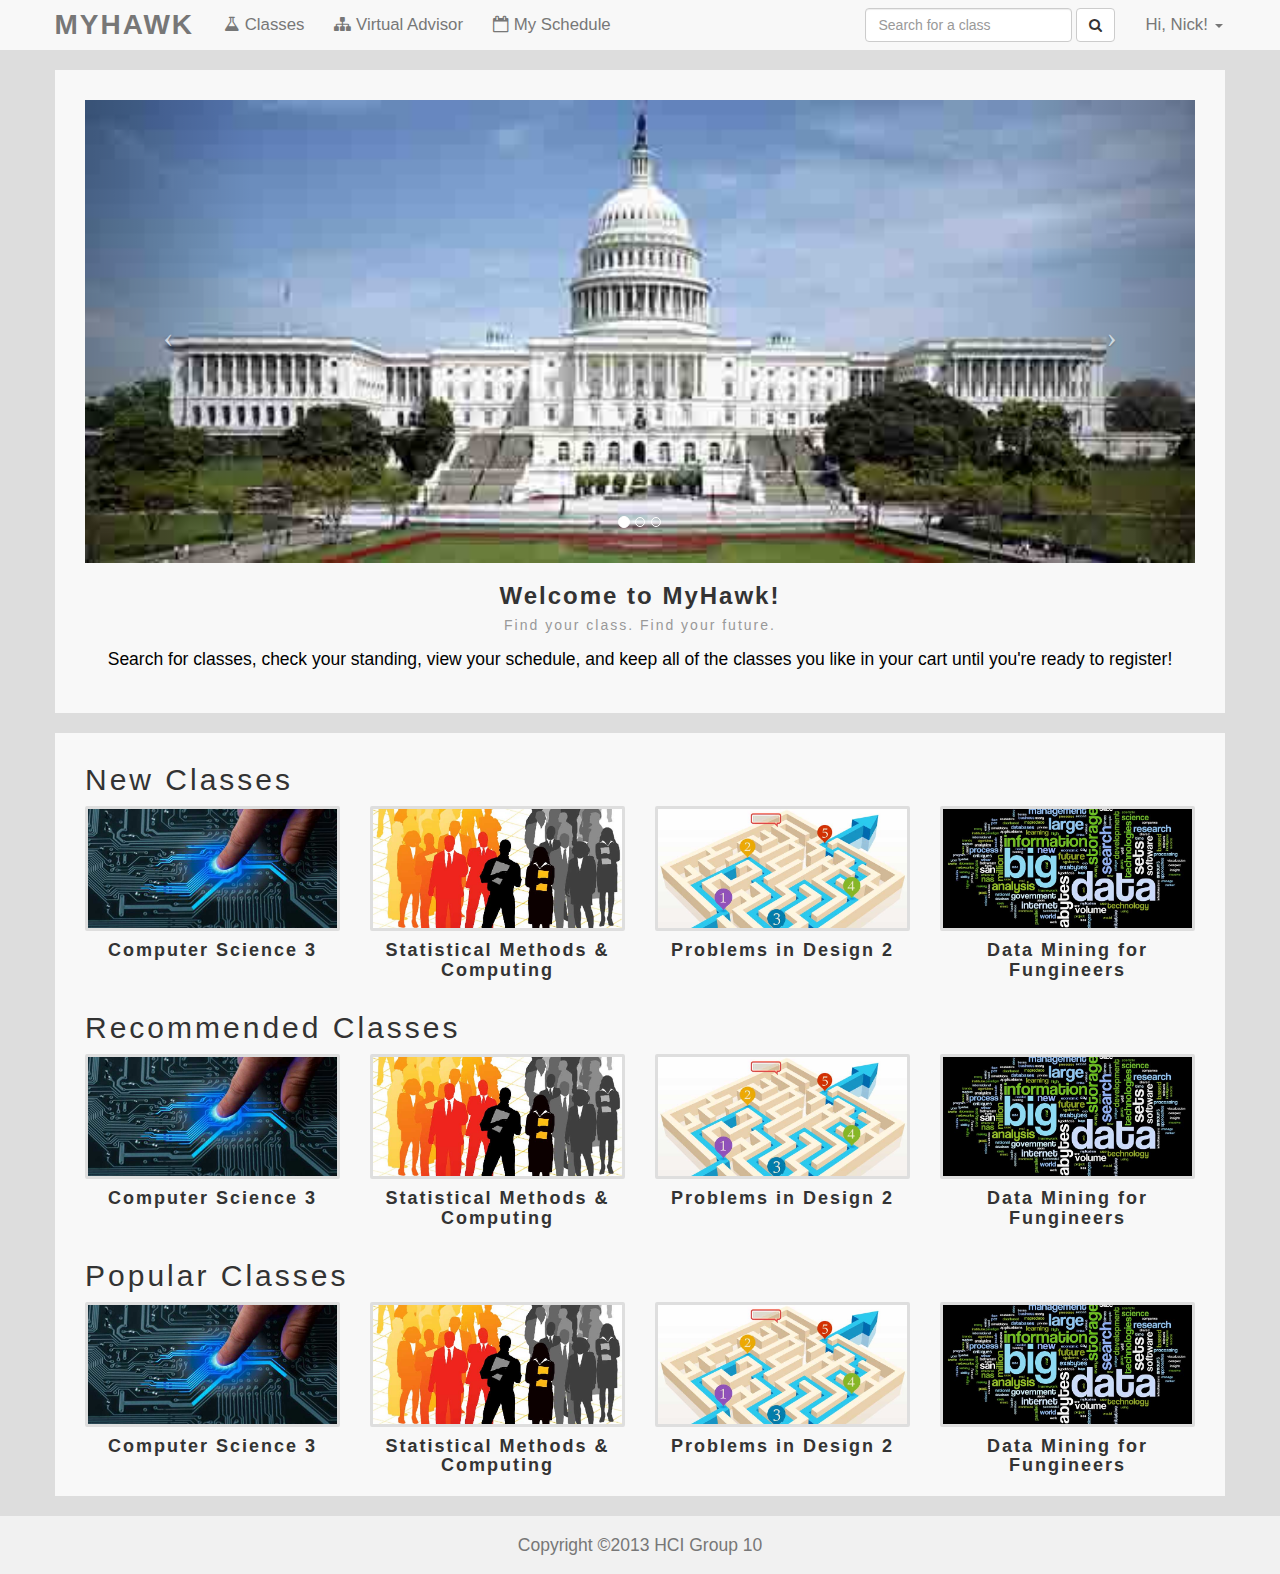
<file: index.html>
<!DOCTYPE html>
<html lang="en">
  <head>
    <meta charset="utf-8">
    <meta name="viewport" content="width=device-width, initial-scale=1.0">
    <meta name="description" content="">
    <meta name="author" content="">
    <title>MyHawk: The University of Iowa</title>
    <!-- Bootstrap core CSS link -->
    <link href="css/bootstrap.css" rel="stylesheet">
    <!-- FontAwesome CSS link (min) -->
    <link rel="stylesheet" href="font-awesome/css/font-awesome.min.css">
    <!-- custom CSS links -->
    <link href="css/my-hawk.css" rel="stylesheet">
    <link href="css/stylish-portfolio.css" rel="stylesheet">
  </head>

  <body>
    <nav class="navbar navbar-default" role="navigation">
      <!-- Brand and toggle get grouped for better mobile display -->
      <div class="nav-container">
        <div class="navbar-header">
          <!-- hotdog menu button -->
          <button type="button" class="navbar-toggle" data-toggle="collapse" data-target="#myhawk-navbar-collapse">
            <span class="sr-only">Toggle navigation</span>
            <span class="icon-bar"></span>
            <span class="icon-bar"></span>
            <span class="icon-bar"></span>
          </button>
          <a class="navbar-brand" href="index.html">MyHawk</a>
        </div>

        <!-- Nav links, forms, and other content for toggling -->
        <div class="collapse navbar-collapse" id="myhawk-navbar-collapse">
          <ul class="nav navbar-nav">
            <li><a href="classes.html"><i class="fa fa-flask"> </i> Classes</a></li>
            <li><a href="v_advisor.html"><i class="fa fa-sitemap"> </i> Virtual Advisor</a></li>
            <li><a href="contact.html"><i class="fa fa-calendar-o"> </i> My Schedule</a></li>
            <!-- <li><a href="contact.html"><i class="fa fa-lock"> </i> Admin</a></li> -->
            <!-- <li><a href="contact.html"><i class="fa fa-shopping-cart"> </i> Register</a></li> -->
          </ul>
          <!-- settings/cart dropdown -->
          <ul class="nav navbar-nav navbar-right">
            <li class="dropdown">
              <a href="#" class="dropdown-toggle" data-toggle="dropdown">Hi, Nick! <b class="caret"></b></a>
              <ul class="dropdown-menu">
                <li><a href="#"><i class="fa fa-shopping-cart"></i> View Cart</a></li>
                <li><a href="#">&nbsp;<i class="fa fa-lock"> </i>  Admin</a></li>
                <li class="divider"></li>
                <li><a href="#"><i class="fa fa-sign-out"></i> Logout</a></li>
              </ul>
            </li>
          </ul>
          <!-- search bar -->
          <form class="navbar-form navbar-right" role="search">
            <div class="form-group">
              <input type="text" class="form-control" placeholder="Search for a class">
            </div>
            <button type="submit" class="btn btn-default"><i class="fa fa-search"></i></button>
          </form>
        </div><!-- /.navbar-collapse -->
      </div> <!-- /.nav-container -->
    </nav>


    <div class="container">
      <div class="row">
        <div class="box-marquee">
          <div class="col-lg-12 text-center">
            <!-- Carousel -->
            <div id="carousel-example-generic" class="carousel slide">
              <!-- Indicators -->
              <ol class="carousel-indicators hidden-xs">
                <li data-target="#carousel-example-generic" data-slide-to="0" class="active"></li>
                <li data-target="#carousel-example-generic" data-slide-to="1"></li>
                <li data-target="#carousel-example-generic" data-slide-to="2"></li>
              </ol>

              <!-- Wrapper for slides -->
              <div class="carousel-inner">
                <div class="item active">
                  <img class="img-responsive img-full" src="img/slide-1.jpg" >
                </div>
                <div class="item">
                  <img class="img-responsive img-full" src="img/slide-2.jpg" >
                </div>
                <div class="item">
                  <img class="img-responsive img-full" src="img/slide-3.jpg" >
                </div>
              </div>

              <!-- Controls -->
              <a class="left carousel-control" href="#carousel-example-generic" data-slide="prev">
                <span class="icon-prev"></span>
              </a>
              <a class="right carousel-control" href="#carousel-example-generic" data-slide="next">
                <span class="icon-next"></span>
              </a>
            </div><!-- /Carousel -->
            <h3>Welcome to MyHawk!<br><small>Find your class. Find your future.</small></h3>
            <p>Search for classes, check your standing, view your schedule, and keep all of the classes you like in your cart until you're ready to register!</p>

          </div>
        </div>
        <div class="box-other">
            <!-- New Classes section -->
          <div class="row">
              <h2>New Classes</h2>
          </div>
          <div class="row">
            <div class="col-md-3 text-center">
              <div class="portfolio-item">
                <a href="#top"><img class="img-portfolio img-responsive" src="img/computer-science.jpg"></a>
                <h4>Computer Science 3</h4>
              </div>
            </div>
            <div class="col-md-3 text-center">
              <div class="portfolio-item">
                <a href="#top"><img class="img-portfolio img-responsive" src="img/statistics.jpg"></a>
                <h4>Statistical Methods &amp; Computing</h4>
              </div>
            </div>
            <div class="col-md-3 text-center">
              <div class="portfolio-item">
                <a href="#top"><img class="img-portfolio img-responsive" src="img/design-problem.jpg"></a>
                <h4>Problems in Design 2</h4>
              </div>
            </div>
            <div class="col-md-3 text-center">
              <div class="portfolio-item">
                <a href="#top"><img class="img-portfolio img-responsive" src="img/data-mining.jpg"></a>
                <h4>Data Mining for Fungineers</h4>
              </div>
            </div>
          </div>
          <!-- Recommended Classes section -->
          <div class="row">
              <h2>Recommended Classes</h2>
          </div>
          <div class="row">
            <div class="col-md-3 text-center">
              <div class="portfolio-item">
                <a href="#top"><img class="img-portfolio img-responsive" src="img/computer-science.jpg"></a>
                <h4>Computer Science 3</h4>
              </div>
            </div>
            <div class="col-md-3 text-center">
              <div class="portfolio-item">
                <a href="#top"><img class="img-portfolio img-responsive" src="img/statistics.jpg"></a>
                <h4>Statistical Methods &amp; Computing</h4>
              </div>
            </div>
            <div class="col-md-3 text-center">
              <div class="portfolio-item">
                <a href="#top"><img class="img-portfolio img-responsive" src="img/design-problem.jpg"></a>
                <h4>Problems in Design 2</h4>
              </div>
            </div>
            <div class="col-md-3 text-center">
              <div class="portfolio-item">
                <a href="#top"><img class="img-portfolio img-responsive" src="img/data-mining.jpg"></a>
                <h4>Data Mining for Fungineers</h4>
              </div>
            </div>
          </div>
          <!-- Popular Classes section -->
          <div class="row">
              <h2>Popular Classes</h2>
          </div>
          <div class="row">
            <div class="col-md-3 text-center">
              <div class="portfolio-item">
                <a href="#top"><img class="img-portfolio img-responsive" src="img/computer-science.jpg"></a>
                <h4>Computer Science 3</h4>
              </div>
            </div>
            <div class="col-md-3 text-center">
              <div class="portfolio-item">
                <a href="#top"><img class="img-portfolio img-responsive" src="img/statistics.jpg"></a>
                <h4>Statistical Methods &amp; Computing</h4>
              </div>
            </div>
            <div class="col-md-3 text-center">
              <div class="portfolio-item">
                <a href="#top"><img class="img-portfolio img-responsive" src="img/design-problem.jpg"></a>
                <h4>Problems in Design 2</h4>
              </div>
            </div>
            <div class="col-md-3 text-center">
              <div class="portfolio-item">
                <a href="#top"><img class="img-portfolio img-responsive" src="img/data-mining.jpg"></a>
                <h4>Data Mining for Fungineers</h4>
              </div>
            </div>
          </div>
        </div>

      </div>

    </div><!-- /.container -->

    <footer>
      <div class="container">
        <div class="row">
          <div class="col-lg-12 text-center">
            <p>Copyright &copy;2013 HCI Group 10</p>
          </div>
        </div>
      </div>
    </footer>

    <!-- Bootstrap core JavaScript -->
    <!-- Placed at the end of the document so the pages load faster -->
    <!-- Make sure to add jQuery - download the most recent version at http://jquery.com/ -->
    <script src="js/jquery.js"></script>
    <script src="js/bootstrap.js"></script>
    <script>
	  // Activates the Carousel
	  $('.carousel').carousel({
		interval: 5000
	  })
	</script>
  </body>
</html>
</file>
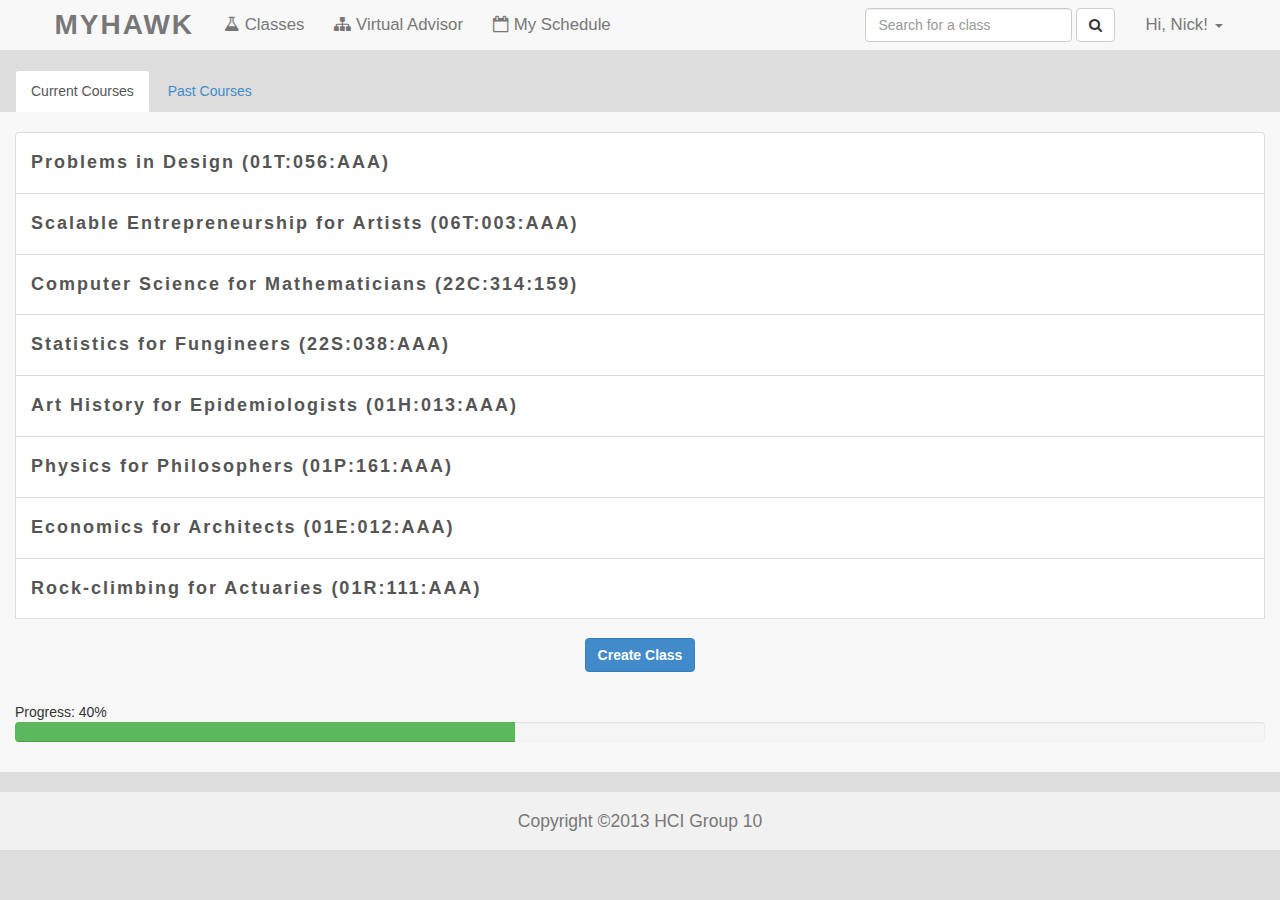
<file: admin_tab1.html>
<!DOCTYPE html>
<html lang="en">
  <head>
    <meta charset="utf-8">
    <meta name="viewport" content="width=device-width, initial-scale=1.0">
    <meta name="description" content="">
    <meta name="author" content="">
    <title>MyHawk: The University of Iowa</title>
    <!-- Bootstrap core CSS link -->
    <link href="css/bootstrap.css" rel="stylesheet">
    <!-- FontAwesome CSS link (min) -->
    <link rel="stylesheet" href="font-awesome/css/font-awesome.min.css">
    <!-- custom CSS links -->
    <link href="css/my-hawk.css" rel="stylesheet">
    <link href="css/stylish-portfolio.css" rel="stylesheet">
  </head>

  <body>
    <nav class="navbar navbar-default" role="navigation">
      <!-- Brand and toggle get grouped for better mobile display -->
      <div class="nav-container">
        <div class="navbar-header">
          <!-- hotdog menu button -->
          <button type="button" class="navbar-toggle" data-toggle="collapse" data-target="#myhawk-navbar-collapse">
            <span class="sr-only">Toggle navigation</span>
            <span class="icon-bar"></span>
            <span class="icon-bar"></span>
            <span class="icon-bar"></span>
          </button>
          <a class="navbar-brand" href="index.html">MyHawk</a>
        </div>

        <!-- Nav links, forms, and other content for toggling -->
        <div class="collapse navbar-collapse" id="myhawk-navbar-collapse">
          <ul class="nav navbar-nav">
            <li><a href="classes.html"><i class="fa fa-flask"> </i> Classes</a></li>
            <li><a href="v_advisor.html"><i class="fa fa-sitemap"> </i> Virtual Advisor</a></li>
            <li><a href="contact.html"><i class="fa fa-calendar-o"> </i> My Schedule</a></li>
            <!-- <li><a href="contact.html"><i class="fa fa-lock"> </i> Admin</a></li> -->
            <!-- <li><a href="contact.html"><i class="fa fa-shopping-cart"> </i> Register</a></li> -->
          </ul>
          <!-- settings/cart dropdown -->
          <ul class="nav navbar-nav navbar-right">
            <li class="dropdown">
              <a href="#" class="dropdown-toggle" data-toggle="dropdown">Hi, Nick! <b class="caret"></b></a>
              <ul class="dropdown-menu">
                <li><a href="#"><i class="fa fa-shopping-cart"></i> View Cart</a></li>
                <li><a href="admin_tab1.html">&nbsp;<i class="fa fa-lock"> </i>  Admin</a></li>
                <li class="divider"></li>
                <li><a href="#"><i class="fa fa-sign-out"></i> Logout</a></li>
              </ul>
            </li>
          </ul>
          <!-- search bar -->
          <form class="navbar-form navbar-right" role="search">
            <div class="form-group">
              <input type="text" class="form-control" placeholder="Search for a class">
            </div>
            <button type="submit" class="btn btn-default"><i class="fa fa-search"></i></button>
          </form>
        </div><!-- /.navbar-collapse -->
      </div> <!-- /.nav-container -->
    </nav>

    <!-- Course Type Toggle Menu -->
    <div class="collapse navbar-collapse" id="myhawk-navbar-collapse">
          <ul class="nav nav-tabs">
            <li class="active"><a href="admin_tab1.html"> Current Courses</a></li>
            <li><a href="admin_tab2.html"> Past Courses</a></li>
          </ul>
    </div>
    
    <!-- Courses Display --!>
      <div class="row">
        <div class="box-other">
          <div class="list-group overspace">
            <!-- Class 1 -->
            <a href="javascript:void(0)" class="list-group-item showdetails" data-toggle="collapse" data-target="#details1"><h4>Problems in Design (01T:056:AAA)<span style="float:right;color:#aaa;"></span></h4></a>
            <div class="row reveal collapse" id="details1">
              <div class="col-md-8">
               <img border="0" src="decision_tree.png" alt="Pulpit rock">
              </div>
              <div class="col-md-4 centroid">
                <div class="row">
                  <h3 style="margin-top:2px"><strong>MWF @ 9:30-10:20am</strong></h3>
                  <h4>B. Obama</h4>
                </div>
                <!-- buttons -->
                <div class="row">
                  <a class="btn btn-primary underspace" href="#" id="profile-button" name="profile-button"><strong>Edit</strong></a>
                </div>
              </div>
            </div>
            <!-- Class 2 -->
            <a href="javascript:void(0)" class="list-group-item showdetails" data-toggle="collapse" data-target="#details2"><h4>Scalable Entrepreneurship for Artists (06T:003:AAA)<span style="float:right;color:#aaa;"></span></h4></a>
            <div class="row reveal collapse" id="details2">
              <div class="col-md-8">
               <img border="0" src="decision_tree.png" alt="Pulpit rock">
              </div>
              <div class="col-md-4 centroid">
                <div class="row">
                  <h3 style="margin-top:2px"><strong>W @ 6:00-8:00pm</strong></h3>
                  <h4>G. Bush</h4>
                </div>
                <!-- buttons -->
                <div class="row">
                  <a class="btn btn-primary underspace" href="#" id="profile-button" name="profile-button"><strong>Edit</strong></a>                  
                </div>
              </div>
            </div>
            <!-- Class 3 -->
            <a href="javascript:void(0)" class="list-group-item showdetails" data-toggle="collapse" data-target="#details3"><h4>Computer Science for Mathematicians (22C:314:159)<span style="float:right;color:#aaa;"></span></h4></a>
            <div class="row reveal collapse" id="details3">
              <div class="col-md-8">
                <img border="0" src="decision_tree.png" alt="Pulpit rock">
              </div>
              <div class="col-md-4 centroid">
                <div class="row">
                  <h3 style="margin-top:2px"><strong>MTWThF @ 9:30-10:20am</strong></h3>
                  <h4>R. Reagan</h4>
                </div>
                <!-- buttons -->
                <div class="row">
                  <a class="btn btn-primary underspace" href="#" id="profile-button" name="profile-button"><strong>Edit</strong></a>                
                </div>
              </div>
            </div>
            <!-- Class 4 -->
            <a href="javascript:void(0)" class="list-group-item showdetails" data-toggle="collapse" data-target="#details4"><h4>Statistics for Fungineers (22S:038:AAA)<span style="float:right;color:#aaa;"></span></h4></a>
            <div class="row reveal collapse" id="details4">
              <div class="col-md-8">
               <img border="0" src="decision_tree.png" alt="Pulpit rock">
              </div>
              <div class="col-md-4 centroid">
                <div class="row">
                  <h3 style="margin-top:2px"><strong>TTh @ 9:30-10:45am</strong></h3>
                  <h4>B. Clinton</h4>
                </div>
                <!-- buttons -->
                <div class="row">
                  <a class="btn btn-primary underspace" href="#" id="profile-button" name="profile-button"><strong>Edit</strong></a>                 
                </div>
              </div>
            </div>
            <!-- Class 5 -->
            <a href="javascript:void(0)" class="list-group-item showdetails" data-toggle="collapse" data-target="#details5"><h4>Art History for Epidemiologists (01H:013:AAA)<span style="float:right;color:#aaa;"></span></h4></a>
            <div class="row reveal collapse" id="details5">
              <div class="col-md-8">
               <img border="0" src="decision_tree.png" alt="Pulpit rock">
              </div>
              <div class="col-md-4 centroid">
                <div class="row">
                  <h3 style="margin-top:2px"><strong>MW @ 2:00-3:15pm</strong></h3>
                  <h4>J. Carter</h4>
                </div>
                <!-- buttons -->
                <div class="row">
                  <a class="btn btn-primary underspace" href="#" id="profile-button" name="profile-button"><strong>Edit</strong></a>                  
                </div>
              </div>
            </div>
            <!-- Class 6 -->
            <a href="javascript:void(0)" class="list-group-item showdetails" data-toggle="collapse" data-target="#details6"><h4>Physics for Philosophers (01P:161:AAA)<span style="float:right;color:#aaa;"></span></h4></a>
            <div class="row reveal collapse" id="details6">
              <div class="col-md-8">
               <img border="0" src="decision_tree.png" alt="Pulpit rock">
              </div>
              <div class="col-md-4 centroid">
                <div class="row">
                  <h3 style="margin-top:2px"><strong>MTWThF @ 10:30-11:20am</strong></h3>
                  <h4>R. Nixon</h4>
                </div>
                <!-- buttons -->
                <div class="row">
                  <a class="btn btn-primary underspace" href="#" id="profile-button" name="profile-button"><strong>Edit</strong></a>                
                </div>
              </div>
            </div>
            <!-- Class 7 -->
            <a href="javascript:void(0)" class="list-group-item showdetails" data-toggle="collapse" data-target="#details7"><h4>Economics for Architects (01E:012:AAA)<span style="float:right;color:#aaa;"></span></h4></a>
            <div class="row reveal collapse" id="details7">
              <div class="col-md-8">
               <img border="0" src="decision_tree.png" alt="Pulpit rock">
              </div>
              <div class="col-md-4 centroid">
                <div class="row">
                  <h3 style="margin-top:2px"><strong>MWF @ 11:30am-12:20pm</strong></h3>
                  <h4>G. Ford</h4>
                </div>
                <!-- buttons -->
                <div class="row">
                  <a class="btn btn-primary underspace" href="#" id="profile-button" name="profile-button"><strong>Edit</strong></a>                  
              </div>
            	</div>
              </div>
            <!-- Class 8 -->
            <a href="javascript:void(0)" class="list-group-item showdetails" data-toggle="collapse" data-target="#details8"><h4>Rock-climbing for Actuaries (01R:111:AAA)<span style="float:right;color:#aaa;"></span></h4></a>
            <div class="row reveal collapse" id="details8">
              <div class="col-md-8">
               <img border="0" src="decision_tree.png" alt="Pulpit rock">
              </div>
              <div class="col-md-4 centroid">
                <div class="row">
                  <h3 style="margin-top:2px"><strong>TTh @ 1:00-2:15pm</strong></h3>
                  <h4>L. Johnson</h4>
                </div>
                <!-- buttons -->
                <div class="row">
                  <a class="btn btn-primary underspace" href="#" id="profile-button" name="profile-button"><strong>Edit</strong></a>                  
                </div>
              </div>
            </div>
          </div>
          
        <!-- create class button --!>  
        <center>
        <a class="btn btn-primary underspace" href="#" id="profile-button" name="profile-button"><strong>Create Class</strong></a>
        </center>
          </br>
    	Progress: 40%
    	<div class="progress">
  			<div class="progress-bar progress-bar-success" role="progressbar" aria-valuenow="40" aria-valuemin="0" aria-valuemax="100" style="width: 40%">
    		<span class="sr-only">40% Complete (success)</span>
  			</div>
		</div>
      
    </div><!-- /.container -->


    <footer>
      <div class="container">
        <div class="row">
          <div class="col-lg-12 text-center">
            <p>Copyright &copy;2013 HCI Group 10</p>
          </div>
        </div>
      </div>
    </footer>

    <!-- Bootstrap core JavaScript -->
    <!-- Placed at the end of the document so the pages load faster -->
    <!-- Make sure to add jQuery - download the most recent version at http://jquery.com/ -->
    <script src="js/jquery.js"></script>
    <script src="js/bootstrap.js"></script>
    <script>
	  // Activates the Carousel
	  $('.carousel').carousel({
		interval: 5000
	  })
	</script>
  </body>
</html>
</file>
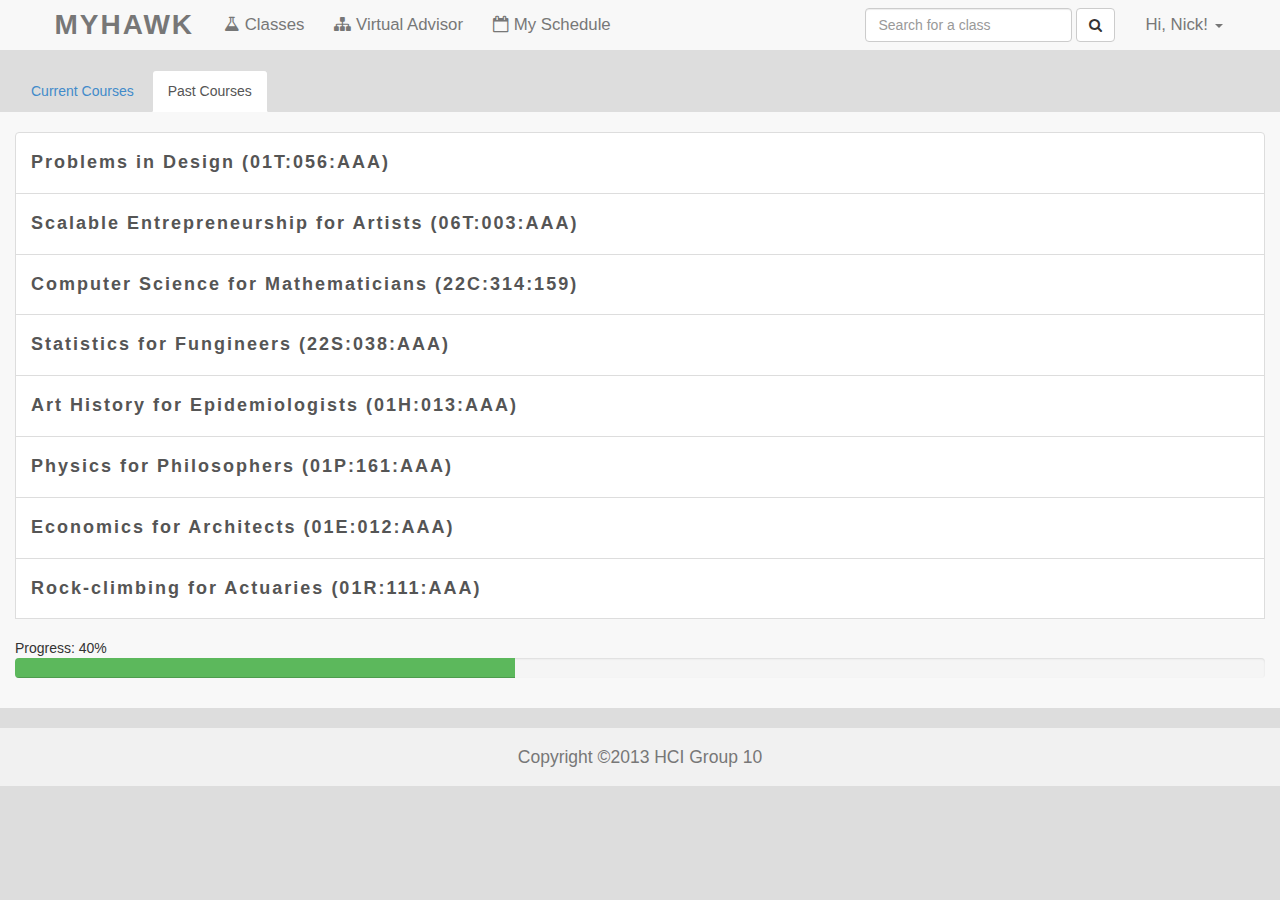
<file: admin_tab2.html>
<!DOCTYPE html>
<html lang="en">
  <head>
    <meta charset="utf-8">
    <meta name="viewport" content="width=device-width, initial-scale=1.0">
    <meta name="description" content="">
    <meta name="author" content="">
    <title>MyHawk: The University of Iowa</title>
    <!-- Bootstrap core CSS link -->
    <link href="css/bootstrap.css" rel="stylesheet">
    <!-- FontAwesome CSS link (min) -->
    <link rel="stylesheet" href="font-awesome/css/font-awesome.min.css">
    <!-- custom CSS links -->
    <link href="css/my-hawk.css" rel="stylesheet">
    <link href="css/stylish-portfolio.css" rel="stylesheet">
  </head>

  <body>
    <nav class="navbar navbar-default" role="navigation">
      <!-- Brand and toggle get grouped for better mobile display -->
      <div class="nav-container">
        <div class="navbar-header">
          <!-- hotdog menu button -->
          <button type="button" class="navbar-toggle" data-toggle="collapse" data-target="#myhawk-navbar-collapse">
            <span class="sr-only">Toggle navigation</span>
            <span class="icon-bar"></span>
            <span class="icon-bar"></span>
            <span class="icon-bar"></span>
          </button>
          <a class="navbar-brand" href="index.html">MyHawk</a>
        </div>

        <!-- Nav links, forms, and other content for toggling -->
        <div class="collapse navbar-collapse" id="myhawk-navbar-collapse">
          <ul class="nav navbar-nav">
            <li><a href="classes.html"><i class="fa fa-flask"> </i> Classes</a></li>
            <li><a href="v_advisor.html"><i class="fa fa-sitemap"> </i> Virtual Advisor</a></li>
            <li><a href="contact.html"><i class="fa fa-calendar-o"> </i> My Schedule</a></li>
            <!-- <li><a href="contact.html"><i class="fa fa-lock"> </i> Admin</a></li> -->
            <!-- <li><a href="contact.html"><i class="fa fa-shopping-cart"> </i> Register</a></li> -->
          </ul>
          <!-- settings/cart dropdown -->
          <ul class="nav navbar-nav navbar-right">
            <li class="dropdown">
              <a href="#" class="dropdown-toggle" data-toggle="dropdown">Hi, Nick! <b class="caret"></b></a>
              <ul class="dropdown-menu">
                <li><a href="#"><i class="fa fa-shopping-cart"></i> View Cart</a></li>
                <li><a href="admin_tab1.html">&nbsp;<i class="fa fa-lock"> </i>  Admin</a></li>
                <li class="divider"></li>
                <li><a href="#"><i class="fa fa-sign-out"></i> Logout</a></li>
              </ul>
            </li>
          </ul>
          <!-- search bar -->
          <form class="navbar-form navbar-right" role="search">
            <div class="form-group">
              <input type="text" class="form-control" placeholder="Search for a class">
            </div>
            <button type="submit" class="btn btn-default"><i class="fa fa-search"></i></button>
          </form>
        </div><!-- /.navbar-collapse -->
      </div> <!-- /.nav-container -->
    </nav>

    <!-- Course Type Toggle Menu -->
    <div class="collapse navbar-collapse" id="myhawk-navbar-collapse">
          <ul class="nav nav-tabs">
            <li><a href="admin_tab1.html"> Current Courses</a></li>
            <li class="active"><a href="admin_tab2.html"> Past Courses</a></li>
          </ul>
    </div>
    
    <!-- Courses Display --!>
      <div class="row">
        <div class="box-other">
          <div class="list-group overspace">
            <!-- Class 1 -->
            <a href="javascript:void(0)" class="list-group-item showdetails" data-toggle="collapse" data-target="#details1"><h4>Problems in Design (01T:056:AAA)<span style="float:right;color:#aaa;"></span></h4></a>
            <div class="row reveal collapse" id="details1">
              <div class="col-md-8">
               <img border="0" src="decision_tree.png" alt="Pulpit rock">
              </div>
              <div class="col-md-4 centroid">
                <div class="row">
                  <h3 style="margin-top:2px"><strong>MWF @ 9:30-10:20am</strong></h3>
                  <h4>B. Obama</h4>
                </div>
                <!-- buttons -->
                <div class="row">
                </div>
              </div>
            </div>
            <!-- Class 2 -->
            <a href="javascript:void(0)" class="list-group-item showdetails" data-toggle="collapse" data-target="#details2"><h4>Scalable Entrepreneurship for Artists (06T:003:AAA)<span style="float:right;color:#aaa;"></span></h4></a>
            <div class="row reveal collapse" id="details2">
              <div class="col-md-8">
               <img border="0" src="decision_tree.png" alt="Pulpit rock">
              </div>
              <div class="col-md-4 centroid">
                <div class="row">
                  <h3 style="margin-top:2px"><strong>W @ 6:00-8:00pm</strong></h3>
                  <h4>G. Bush</h4>
                </div>
                <!-- buttons -->
                <div class="row">
                </div>
              </div>
            </div>
            <!-- Class 3 -->
            <a href="javascript:void(0)" class="list-group-item showdetails" data-toggle="collapse" data-target="#details3"><h4>Computer Science for Mathematicians (22C:314:159)<span style="float:right;color:#aaa;"></span></h4></a>
            <div class="row reveal collapse" id="details3">
              <div class="col-md-8">
                <img border="0" src="decision_tree.png" alt="Pulpit rock">
              </div>
              <div class="col-md-4 centroid">
                <div class="row">
                  <h3 style="margin-top:2px"><strong>MTWThF @ 9:30-10:20am</strong></h3>
                  <h4>R. Reagan</h4>
                </div>
                <!-- buttons -->
                <div class="row">
                </div>
              </div>
            </div>
            <!-- Class 4 -->
            <a href="javascript:void(0)" class="list-group-item showdetails" data-toggle="collapse" data-target="#details4"><h4>Statistics for Fungineers (22S:038:AAA)<span style="float:right;color:#aaa;"></span></h4></a>
            <div class="row reveal collapse" id="details4">
              <div class="col-md-8">
               <img border="0" src="decision_tree.png" alt="Pulpit rock">
              </div>
              <div class="col-md-4 centroid">
                <div class="row">
                  <h3 style="margin-top:2px"><strong>TTh @ 9:30-10:45am</strong></h3>
                  <h4>B. Clinton</h4>
                </div>
                <!-- buttons -->
                <div class="row">
                </div>
              </div>
            </div>
            <!-- Class 5 -->
            <a href="javascript:void(0)" class="list-group-item showdetails" data-toggle="collapse" data-target="#details5"><h4>Art History for Epidemiologists (01H:013:AAA)<span style="float:right;color:#aaa;"></span></h4></a>
            <div class="row reveal collapse" id="details5">
              <div class="col-md-8">
               <img border="0" src="decision_tree.png" alt="Pulpit rock">
              </div>
              <div class="col-md-4 centroid">
                <div class="row">
                  <h3 style="margin-top:2px"><strong>MW @ 2:00-3:15pm</strong></h3>
                  <h4>J. Carter</h4>
                </div>
                <!-- buttons -->
                <div class="row">
                </div>
              </div>
            </div>
            <!-- Class 6 -->
            <a href="javascript:void(0)" class="list-group-item showdetails" data-toggle="collapse" data-target="#details6"><h4>Physics for Philosophers (01P:161:AAA)<span style="float:right;color:#aaa;"></span></h4></a>
            <div class="row reveal collapse" id="details6">
              <div class="col-md-8">
               <img border="0" src="decision_tree.png" alt="Pulpit rock">
              </div>
              <div class="col-md-4 centroid">
                <div class="row">
                  <h3 style="margin-top:2px"><strong>MTWThF @ 10:30-11:20am</strong></h3>
                  <h4>R. Nixon</h4>
                </div>
                <!-- buttons -->
                <div class="row">
                </div>
              </div>
            </div>
            <!-- Class 7 -->
            <a href="javascript:void(0)" class="list-group-item showdetails" data-toggle="collapse" data-target="#details7"><h4>Economics for Architects (01E:012:AAA)<span style="float:right;color:#aaa;"></span></h4></a>
            <div class="row reveal collapse" id="details7">
              <div class="col-md-8">
               <img border="0" src="decision_tree.png" alt="Pulpit rock">
              </div>
              <div class="col-md-4 centroid">
                <div class="row">
                  <h3 style="margin-top:2px"><strong>MWF @ 11:30am-12:20pm</strong></h3>
                  <h4>G. Ford</h4>
                </div>
                <!-- buttons -->
                <div class="row">
                </div>
              </div>
            </div>
            <!-- Class 8 -->
            <a href="javascript:void(0)" class="list-group-item showdetails" data-toggle="collapse" data-target="#details8"><h4>Rock-climbing for Actuaries (01R:111:AAA)<span style="float:right;color:#aaa;"></span></h4></a>
            <div class="row reveal collapse" id="details8">
              <div class="col-md-8">
               <img border="0" src="decision_tree.png" alt="Pulpit rock">
              </div>
              <div class="col-md-4 centroid">
                <div class="row">
                  <h3 style="margin-top:2px"><strong>TTh @ 1:00-2:15pm</strong></h3>
                  <h4>L. Johnson</h4>
                </div>
                <!-- buttons -->
                <div class="row">
                </div>
              </div>
            </div>
          </div>
          
    	Progress: 40%
    	<div class="progress">
  			<div class="progress-bar progress-bar-success" role="progressbar" aria-valuenow="40" aria-valuemin="0" aria-valuemax="100" style="width: 40%">
    		<span class="sr-only">40% Complete (success)</span>
  			</div>
		</div>
      
    </div><!-- /.container -->


    <footer>
      <div class="container">
        <div class="row">
          <div class="col-lg-12 text-center">
            <p>Copyright &copy;2013 HCI Group 10</p>
          </div>
        </div>
      </div>
    </footer>

    <!-- Bootstrap core JavaScript -->
    <!-- Placed at the end of the document so the pages load faster -->
    <!-- Make sure to add jQuery - download the most recent version at http://jquery.com/ -->
    <script src="js/jquery.js"></script>
    <script src="js/bootstrap.js"></script>
    <script>
	  // Activates the Carousel
	  $('.carousel').carousel({
		interval: 5000
	  })
	</script>
  </body>
</html>
</file>
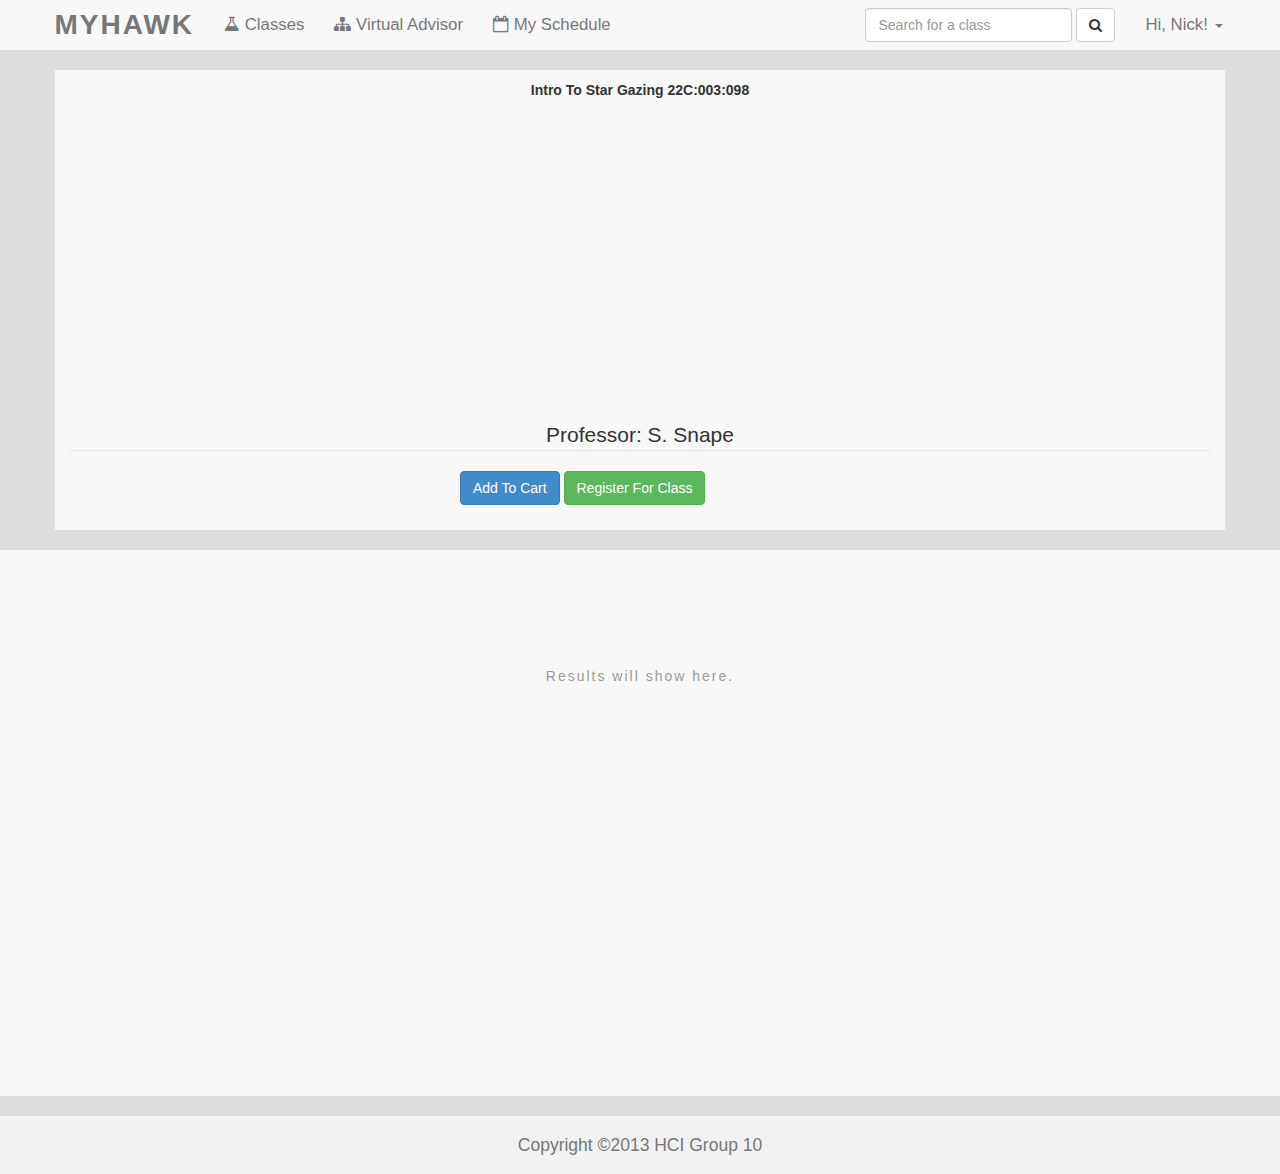
<file: class_profile.html>
<!DOCTYPE html>
<html lang="en">
  <head>
    <meta charset="utf-8">
    <meta name="viewport" content="width=device-width, initial-scale=1.0">
    <meta name="description" content="">
    <meta name="author" content="">
    <title>MyHawk: The University of Iowa</title>
    <!-- Bootstrap core CSS link -->
    <link href="css/bootstrap.css" rel="stylesheet">
    <!-- FontAwesome CSS link (min) -->
    <link rel="stylesheet" href="font-awesome/css/font-awesome.min.css">
    <!-- custom CSS links -->
    <link href="css/my-hawk.css" rel="stylesheet">
    <link href="css/stylish-portfolio.css" rel="stylesheet">
  </head>

  <body>
    <nav class="navbar navbar-default" role="navigation">
      <!-- Brand and toggle get grouped for better mobile display -->
      <div class="nav-container">
        <div class="navbar-header">
          <!-- hotdog menu button -->
          <button type="button" class="navbar-toggle" data-toggle="collapse" data-target="#myhawk-navbar-collapse">
            <span class="sr-only">Toggle navigation</span>
            <span class="icon-bar"></span>
            <span class="icon-bar"></span>
            <span class="icon-bar"></span>
          </button>
          <a class="navbar-brand" href="index.html">MyHawk</a>
        </div>

        <!-- Nav links, forms, and other content for toggling -->
        <div class="collapse navbar-collapse" id="myhawk-navbar-collapse">
          <ul class="nav navbar-nav">
            <li><a href="classes.html"><i class="fa fa-flask"> </i> Classes</a></li>
            <li><a href="v_advisor.html"><i class="fa fa-sitemap"> </i> Virtual Advisor</a></li>
            <li><a href="contact.html"><i class="fa fa-calendar-o"> </i> My Schedule</a></li>
            <!-- <li><a href="contact.html"><i class="fa fa-lock"> </i> Admin</a></li> -->
            <!-- <li><a href="contact.html"><i class="fa fa-shopping-cart"> </i> Register</a></li> -->
          </ul>
          <!-- settings/cart dropdown -->
          <ul class="nav navbar-nav navbar-right">
            <li class="dropdown">
              <a href="#" class="dropdown-toggle" data-toggle="dropdown">Hi, Nick! <b class="caret"></b></a>
              <ul class="dropdown-menu">
                <li><a href="#"><i class="fa fa-shopping-cart"></i> View Cart</a></li>
                <li><a href="#">&nbsp;<i class="fa fa-lock"> </i>  Admin</a></li>
                <li class="divider"></li>
                <li><a href="#"><i class="fa fa-sign-out"></i> Logout</a></li>
              </ul>
            </li>
          </ul>
          <!-- search bar -->
          <form class="navbar-form navbar-right" role="search">
            <div class="form-group">
              <input type="text" class="form-control" placeholder="Search for a class">
            </div>
            <button type="submit" class="btn btn-default"><i class="fa fa-search"></i></button>
          </form>
        </div><!-- /.navbar-collapse -->
      </div> <!-- /.nav-container -->
    </nav>

    <!-- ALL SEARCH -->
    <div class="container">
      <div class="row">
        <div class="box-other">
          <form class="form-horizontal">
          
          <center><b>Intro To Star Gazing 22C:003:098</b></center>
	
			<div class = "row">
			<center>
			<iframe width="560" height="315" src="//www.youtube.com/embed/Q_SKC9hGzhw?rel=0" frameborder="0" allowfullscreen></iframe>
			</center>
			</div>
			
			
			
			<div class = "row">
			<form class="form-horizontal">
<fieldset>

<!-- Form Name -->
<legend><center>Professor: S. Snape</center></legend>

<!-- Button (Double) -->
<div class="form-group">

  <label class="col-md-4 control-label" for="buttonAddCart"></label>
  <div class="col-md-8">
    <button id="buttonAddCart" name="buttonAddCart" class="btn btn-primary">Add To Cart</button>
    <button id="buttonRegister" name="buttonRegister" class="btn btn-success">Register For Class</button>
  </div>

</div>

</fieldset>
</form>

			</div>

			
            </div>
          </form>
        </div>
      </div>

      <!-- RESULTS -->
      <div class="row">
        <div class="box-other centroid">
          <h3 class="placeholder"><small>Results will show here.</small></h3>
        </div>
      </div>
    </div><!-- /.container -->


    <footer>
      <div class="container">
        <div class="row">
          <div class="col-lg-12 text-center">
            <p>Copyright &copy;2013 HCI Group 10</p>
          </div>
        </div>
      </div>
    </footer>

    <!-- Bootstrap core JavaScript -->
    <!-- Placed at the end of the document so the pages load faster -->
    <!-- Make sure to add jQuery - download the most recent version at http://jquery.com/ -->
    <script src="js/jquery.js"></script>
    <script src="js/bootstrap.js"></script>
    <script>
	  // Activates the Carousel
	  $('.carousel').carousel({
		interval: 5000
	  })
	</script>
  </body>
</html>
</file>
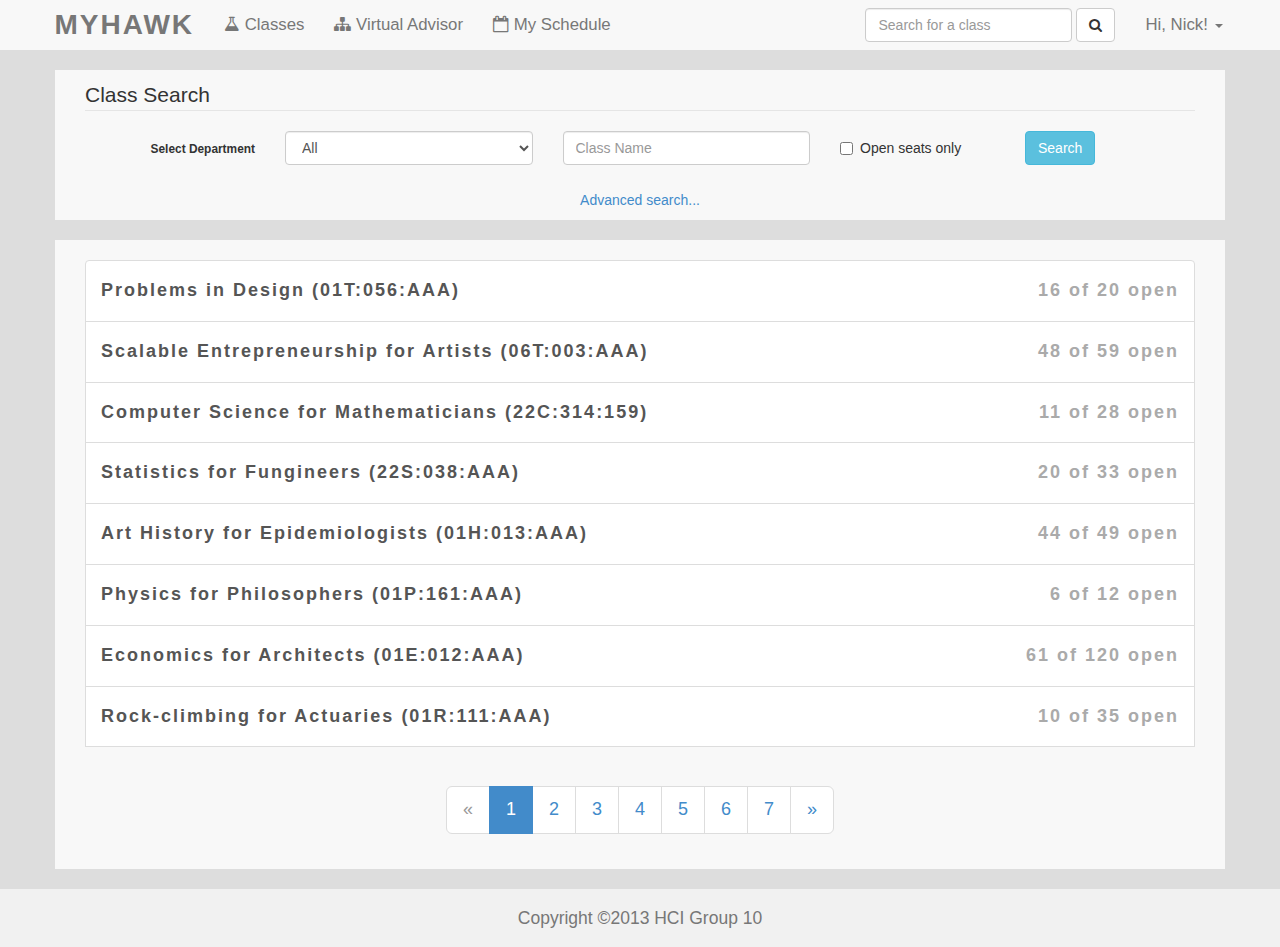
<file: classes-results.html>
<!DOCTYPE html>
<html lang="en">
  <head>
    <meta charset="utf-8">
    <meta name="viewport" content="width=device-width, initial-scale=1.0">
    <meta name="description" content="">
    <meta name="author" content="">
    <title>MyHawk: The University of Iowa</title>
    <!-- Bootstrap core CSS link -->
    <link href="css/bootstrap.css" rel="stylesheet">
    <!-- FontAwesome CSS link (min) -->
    <link rel="stylesheet" href="font-awesome/css/font-awesome.min.css">
    <!-- custom CSS links -->
    <link href="css/my-hawk.css" rel="stylesheet">
    <link href="css/stylish-portfolio.css" rel="stylesheet">
  </head>

  <body>
    <nav class="navbar navbar-default" role="navigation">
      <!-- Brand and toggle get grouped for better mobile display -->
      <div class="nav-container">
        <div class="navbar-header">
          <!-- hotdog menu button -->
          <button type="button" class="navbar-toggle" data-toggle="collapse" data-target="#myhawk-navbar-collapse">
            <span class="sr-only">Toggle navigation</span>
            <span class="icon-bar"></span>
            <span class="icon-bar"></span>
            <span class="icon-bar"></span>
          </button>
          <a class="navbar-brand" href="index.html">MyHawk</a>
        </div>

        <!-- Nav links, forms, and other content for toggling -->
        <div class="collapse navbar-collapse" id="myhawk-navbar-collapse">
          <ul class="nav navbar-nav">
            <li><a href="classes.html"><i class="fa fa-flask"> </i> Classes</a></li>
            <li><a href="v_advisor.html"><i class="fa fa-sitemap"> </i> Virtual Advisor</a></li>
            <li><a href="contact.html"><i class="fa fa-calendar-o"> </i> My Schedule</a></li>
            <!-- <li><a href="contact.html"><i class="fa fa-lock"> </i> Admin</a></li> -->
            <!-- <li><a href="contact.html"><i class="fa fa-shopping-cart"> </i> Register</a></li> -->
          </ul>
          <!-- settings/cart dropdown -->
          <ul class="nav navbar-nav navbar-right">
            <li class="dropdown">
              <a href="#" class="dropdown-toggle" data-toggle="dropdown">Hi, Nick! <b class="caret"></b></a>
              <ul class="dropdown-menu">
                <li><a href="#"><i class="fa fa-shopping-cart"></i> View Cart</a></li>
                <li><a href="#">&nbsp;<i class="fa fa-lock"> </i>  Admin</a></li>
                <li class="divider"></li>
                <li><a href="#"><i class="fa fa-sign-out"></i> Logout</a></li>
              </ul>
            </li>
          </ul>
          <!-- search bar -->
          <form class="navbar-form navbar-right" role="search">
            <div class="form-group">
              <input type="text" class="form-control" placeholder="Search for a class">
            </div>
            <button type="submit" class="btn btn-default"><i class="fa fa-search"></i></button>
          </form>
        </div><!-- /.navbar-collapse -->
      </div> <!-- /.nav-container -->
    </nav>

    <div class="container">
      <div class="row">
        <div class="box-other">
          <form class="form-horizontal">
            <fieldset>
              <!-- Form Name -->
              <legend>Class Search</legend>
              <div class="row anti-row">
                <!-- Department Select Basic -->
                <div class="form-group">
                  <label class="col-md-2 control-label" for="dept-combo" style="padding-bottom: 10px"><small>Select Department</small></label>
                  <div class="col-md-3 underspace">
                    <select id="dept-combo" name="dept-combo" class="form-control">
                      <option value="0">All</option>
                      <option value="1">Art</option>
                      <option value="2">Computer Science</option>
                      <option value="3">Statistics</option>
                    </select>
                  </div>
                  <!-- Class Name Text input-->
                  <div class="col-md-3 underspace">
                    <input id="class-text" name="class-text" type="text" placeholder="Class Name" class="form-control input-md">
                  </div>
                  <!-- Open Seats Checkbox -->
                  <div class="col-md-2 underspace">
                    <div class="checkbox">
                      <label for="open-check-0">
                        <input type="checkbox" name="open-check" id="open-check-0" value="1">
                        Open seats only
                      </label>
                    </div>
                  </div>
                  <!-- Search Button -->
                  <div class="col-md-2 underspace">
                    <a class="btn btn-info" href="javascript:void(0)" id="search-button" name="search-button" >Search</a>
                  </div>
              </div>
            </fieldset>
            <div class="centroid">
              <a href="javascript:void(0)" class="showdetails centroid" data-toggle="collapse" data-target="#adv-search">Advanced search...</a>
            </div>
            <!-- ADVANCED SEARCH -->
            <div class="row reveal collapse" id="adv-search">
              <div class="row anti-row centroid">
                <!-- Day Checkboxes (inline) -->
                <div class="form-group col-md-6">
                  <label class="control-label" for="days-check">Days
                  </label>
                  <label class="checkbox-inline betweenspace" for="days-check-0">
                    <input type="checkbox" name="days-check" id="days-check-0" value="0">
                    Any
                  </label>
                  <label class="checkbox-inline betweenspace" for="days-check-1">
                    <input type="checkbox" name="days-check" id="days-check-1" value="1">
                    MW
                  </label>
                  <label class="checkbox-inline betweenspace" for="days-check-2">
                    <input type="checkbox" name="days-check" id="days-check-2" value="2">
                    TTh
                  </label>
                  <label class="checkbox-inline betweenspace" for="days-check-3">
                    <input type="checkbox" name="days-check" id="days-check-3" value="3">
                    MWF
                  </label>
                  <label class="checkbox-inline betweenspace" for="days-check-4">
                    <input type="checkbox" name="days-check" id="days-check-4" value="4">
                    MTWThF
                  </label>
                </div>
                <!-- Between Basic -->
                <div class="form-group col-md-3">
                  <label class="control-label col-md-4" for="time-between">Between</label>
                  <div class="col-md-8">
                    <select id="time-between" name="time-between" class="form-control">
                      <option value="0">12:00 am</option>
                      <option value="1">12:30 am</option>
                      <option value="2">1:00 am</option>
                      <option value="3">1:30 am</option>
                      <option value="4">2:00 am</option>
                      <option value="5">2:30 am</option>
                      <option value="6">3:00 am</option>
                      <option value="7">3:30 am</option>
                      <option value="8">4:00 am</option>
                      <option value="9">4:30 am</option>
                      <option value="10">5:00 am</option>
                      <option value="11">5:30 am</option>
                      <option value="12">6:00 am</option>
                      <option value="13">6:30 am</option>
                      <option value="14">7:00 am</option>
                      <option value="15">7:30 am</option>
                      <option value="16">8:00 am</option>
                      <option value="17">8:30 am</option>
                      <option value="18">9:00 am</option>
                      <option value="19">9:30 am</option>
                      <option value="20">10:00 am</option>
                      <option value="21">10:30 am</option>
                      <option value="22">11:00 am</option>
                      <option value="23">11:30 am</option>
                      <option value="24">12:00 pm</option>
                      <option value="25">12:30 pm</option>
                      <option value="26">1:00 pm</option>
                      <option value="27">1:30 pm</option>
                      <option value="28">2:00 pm</option>
                      <option value="29">2:30 pm</option>
                      <option value="30">3:00 pm</option>
                      <option value="31">3:30 pm</option>
                      <option value="32">4:00 pm</option>
                      <option value="33">4:30 pm</option>
                      <option value="34">5:00 pm</option>
                      <option value="35">5:30 pm</option>
                      <option value="36">6:00 pm</option>
                      <option value="37">6:30 pm</option>
                      <option value="38">7:00 pm</option>
                      <option value="39">7:30 pm</option>
                      <option value="40">8:00 pm</option>
                      <option value="41">8:30 pm</option>
                      <option value="42">9:00 pm</option>
                      <option value="43">9:30 pm</option>
                      <option value="44">10:00 pm</option>
                      <option value="45">10:30 pm</option>
                      <option value="46">11:00 pm</option>
                      <option value="47">11:30 pm</option>
                    </select>
                  </div>
                </div>
                <!-- And Basic -->
                <div class="form-group col-md-3">
                  <label class="col-md-4 control-label" for="time-and">and</label>
                  <div class="col-md-8">
                    <select id="time-and" name="time-and" class="form-control">
                      <option value="0">12:00 am</option>
                      <option value="1">12:30 am</option>
                      <option value="2">1:00 am</option>
                      <option value="3">1:30 am</option>
                      <option value="4">2:00 am</option>
                      <option value="5">2:30 am</option>
                      <option value="6">3:00 am</option>
                      <option value="7">3:30 am</option>
                      <option value="8">4:00 am</option>
                      <option value="9">4:30 am</option>
                      <option value="10">5:00 am</option>
                      <option value="11">5:30 am</option>
                      <option value="12">6:00 am</option>
                      <option value="13">6:30 am</option>
                      <option value="14">7:00 am</option>
                      <option value="15">7:30 am</option>
                      <option value="16">8:00 am</option>
                      <option value="17">8:30 am</option>
                      <option value="18">9:00 am</option>
                      <option value="19">9:30 am</option>
                      <option value="20">10:00 am</option>
                      <option value="21">10:30 am</option>
                      <option value="22">11:00 am</option>
                      <option value="23">11:30 am</option>
                      <option value="24">12:00 pm</option>
                      <option value="25">12:30 pm</option>
                      <option value="26">1:00 pm</option>
                      <option value="27">1:30 pm</option>
                      <option value="28">2:00 pm</option>
                      <option value="29">2:30 pm</option>
                      <option value="30">3:00 pm</option>
                      <option value="31">3:30 pm</option>
                      <option value="32">4:00 pm</option>
                      <option value="33">4:30 pm</option>
                      <option value="34">5:00 pm</option>
                      <option value="35">5:30 pm</option>
                      <option value="36">6:00 pm</option>
                      <option value="37">6:30 pm</option>
                      <option value="38">7:00 pm</option>
                      <option value="39">7:30 pm</option>
                      <option value="40">8:00 pm</option>
                      <option value="41">8:30 pm</option>
                      <option value="42">9:00 pm</option>
                      <option value="43">9:30 pm</option>
                      <option value="44">10:00 pm</option>
                      <option value="45">10:30 pm</option>
                      <option value="46">11:00 pm</option>
                      <option value="47">11:30 pm</option>
                    </select>
                  </div>
                </div>

              </div>
            </div>
          </form>
        </div>
      </div>
      <!-- RESULTS -->
      <div class="row">
        <div class="box-other">
          <div class="list-group overspace">
            <!-- Class 1 -->
            <a href="javascript:void(0)" class="list-group-item showdetails" data-toggle="collapse" data-target="#details1"><h4>Problems in Design (01T:056:AAA)<span style="float:right;color:#aaa;"> 16 of 20 open</span></h4></a>
            <div class="row reveal collapse" id="details1">
              <div class="col-md-8">
                <p>Donec id elit non mi porta gravida at eget metus. Fusce dapibus, tellus ac cursus commodo, tortor mauris condimentum nibh, ut fermentum massa justo sit amet risus. Etiam porta sem malesuada magna mollis euismod. Donec sed odio dui. </p>
              </div>
              <div class="col-md-4 centroid">
                <div class="row">
                  <h3 style="margin-top:2px"><strong>MWF @ 9:30-10:20am</strong></h3>
                  <h4>B. Obama</h4>
                </div>
                <!-- buttons -->
                <div class="row">
                  <a class="btn btn-primary underspace" href="#" id="profile-button" name="profile-button"><strong>View  Profile</strong></a>
                  <a class="btn btn-success underspace" href="#" id="cart-button" name="cart-button"><strong>Add to Cart</strong></a>
                  <a class="btn btn-warning underspace" href="#" id="register-button" name="register-button"><strong>Register Now</strong></a>
                </div>
              </div>
            </div>
            <!-- Class 2 -->
            <a href="javascript:void(0)" class="list-group-item showdetails" data-toggle="collapse" data-target="#details2"><h4>Scalable Entrepreneurship for Artists (06T:003:AAA)<span style="float:right;color:#aaa;"> 48 of 59 open</span></h4></a>
            <div class="row reveal collapse" id="details2">
              <div class="col-md-8">
                <p>Donec id elit non mi porta gravida at eget metus. Fusce dapibus, tellus ac cursus commodo, tortor mauris condimentum nibh, ut fermentum massa justo sit amet risus. Etiam porta sem malesuada magna mollis euismod. Donec sed odio dui. </p>
              </div>
              <div class="col-md-4 centroid">
                <div class="row">
                  <h3 style="margin-top:2px"><strong>W @ 6:00-8:00pm</strong></h3>
                  <h4>G. Bush</h4>
                </div>
                <!-- buttons -->
                <div class="row">
                  <a class="btn btn-primary underspace" href="#" id="profile-button" name="profile-button"><strong>View  Profile</strong></a>
                  <a class="btn btn-success underspace" href="#" id="cart-button" name="cart-button"><strong>Add to Cart</strong></a>
                  <a class="btn btn-warning underspace" href="#" id="register-button" name="register-button"><strong>Register Now</strong></a>
                </div>
              </div>
            </div>
            <!-- Class 3 -->
            <a href="javascript:void(0)" class="list-group-item showdetails" data-toggle="collapse" data-target="#details3"><h4>Computer Science for Mathematicians (22C:314:159)<span style="float:right;color:#aaa;"> 11 of 28 open</span></h4></a>
            <div class="row reveal collapse" id="details3">
              <div class="col-md-8">
                <p>Donec id elit non mi porta gravida at eget metus. Fusce dapibus, tellus ac cursus commodo, tortor mauris condimentum nibh, ut fermentum massa justo sit amet risus. Etiam porta sem malesuada magna mollis euismod. Donec sed odio dui. </p>
              </div>
              <div class="col-md-4 centroid">
                <div class="row">
                  <h3 style="margin-top:2px"><strong>MTWThF @ 9:30-10:20am</strong></h3>
                  <h4>R. Reagan</h4>
                </div>
                <!-- buttons -->
                <div class="row">
                  <a class="btn btn-primary underspace" href="#" id="profile-button" name="profile-button"><strong>View  Profile</strong></a>
                  <a class="btn btn-success underspace" href="#" id="cart-button" name="cart-button"><strong>Add to Cart</strong></a>
                  <a class="btn btn-warning underspace" href="#" id="register-button" name="register-button"><strong>Register Now</strong></a>
                </div>
              </div>
            </div>
            <!-- Class 4 -->
            <a href="javascript:void(0)" class="list-group-item showdetails" data-toggle="collapse" data-target="#details4"><h4>Statistics for Fungineers (22S:038:AAA)<span style="float:right;color:#aaa;"> 20 of 33 open</span></h4></a>
            <div class="row reveal collapse" id="details4">
              <div class="col-md-8">
                <p>Donec id elit non mi porta gravida at eget metus. Fusce dapibus, tellus ac cursus commodo, tortor mauris condimentum nibh, ut fermentum massa justo sit amet risus. Etiam porta sem malesuada magna mollis euismod. Donec sed odio dui. </p>
              </div>
              <div class="col-md-4 centroid">
                <div class="row">
                  <h3 style="margin-top:2px"><strong>TTh @ 9:30-10:45am</strong></h3>
                  <h4>B. Clinton</h4>
                </div>
                <!-- buttons -->
                <div class="row">
                  <a class="btn btn-primary underspace" href="#" id="profile-button" name="profile-button"><strong>View  Profile</strong></a>
                  <a class="btn btn-success underspace" href="#" id="cart-button" name="cart-button"><strong>Add to Cart</strong></a>
                  <a class="btn btn-warning underspace" href="#" id="register-button" name="register-button"><strong>Register Now</strong></a>
                </div>
              </div>
            </div>
            <!-- Class 5 -->
            <a href="javascript:void(0)" class="list-group-item showdetails" data-toggle="collapse" data-target="#details5"><h4>Art History for Epidemiologists (01H:013:AAA)<span style="float:right;color:#aaa;"> 44 of 49 open</span></h4></a>
            <div class="row reveal collapse" id="details5">
              <div class="col-md-8">
                <p>Donec id elit non mi porta gravida at eget metus. Fusce dapibus, tellus ac cursus commodo, tortor mauris condimentum nibh, ut fermentum massa justo sit amet risus. Etiam porta sem malesuada magna mollis euismod. Donec sed odio dui. </p>
              </div>
              <div class="col-md-4 centroid">
                <div class="row">
                  <h3 style="margin-top:2px"><strong>MW @ 2:00-3:15pm</strong></h3>
                  <h4>J. Carter</h4>
                </div>
                <!-- buttons -->
                <div class="row">
                  <a class="btn btn-primary underspace" href="#" id="profile-button" name="profile-button"><strong>View  Profile</strong></a>
                  <a class="btn btn-success underspace" href="#" id="cart-button" name="cart-button"><strong>Add to Cart</strong></a>
                  <a class="btn btn-warning underspace" href="#" id="register-button" name="register-button"><strong>Register Now</strong></a>
                </div>
              </div>
            </div>
            <!-- Class 6 -->
            <a href="javascript:void(0)" class="list-group-item showdetails" data-toggle="collapse" data-target="#details6"><h4>Physics for Philosophers (01P:161:AAA)<span style="float:right;color:#aaa;"> 6 of 12 open</span></h4></a>
            <div class="row reveal collapse" id="details6">
              <div class="col-md-8">
                <p>Donec id elit non mi porta gravida at eget metus. Fusce dapibus, tellus ac cursus commodo, tortor mauris condimentum nibh, ut fermentum massa justo sit amet risus. Etiam porta sem malesuada magna mollis euismod. Donec sed odio dui. </p>
              </div>
              <div class="col-md-4 centroid">
                <div class="row">
                  <h3 style="margin-top:2px"><strong>MTWThF @ 10:30-11:20am</strong></h3>
                  <h4>R. Nixon</h4>
                </div>
                <!-- buttons -->
                <div class="row">
                  <a class="btn btn-primary underspace" href="#" id="profile-button" name="profile-button"><strong>View  Profile</strong></a>
                  <a class="btn btn-success underspace" href="#" id="cart-button" name="cart-button"><strong>Add to Cart</strong></a>
                  <a class="btn btn-warning underspace" href="#" id="register-button" name="register-button"><strong>Register Now</strong></a>
                </div>
              </div>
            </div>
            <!-- Class 7 -->
            <a href="javascript:void(0)" class="list-group-item showdetails" data-toggle="collapse" data-target="#details7"><h4>Economics for Architects (01E:012:AAA)<span style="float:right;color:#aaa;"> 61 of 120 open</span></h4></a>
            <div class="row reveal collapse" id="details7">
              <div class="col-md-8">
                <p>Donec id elit non mi porta gravida at eget metus. Fusce dapibus, tellus ac cursus commodo, tortor mauris condimentum nibh, ut fermentum massa justo sit amet risus. Etiam porta sem malesuada magna mollis euismod. Donec sed odio dui. </p>
              </div>
              <div class="col-md-4 centroid">
                <div class="row">
                  <h3 style="margin-top:2px"><strong>MWF @ 11:30am-12:20pm</strong></h3>
                  <h4>G. Ford</h4>
                </div>
                <!-- buttons -->
                <div class="row">
                  <a class="btn btn-primary underspace" href="#" id="profile-button" name="profile-button"><strong>View  Profile</strong></a>
                  <a class="btn btn-success underspace" href="#" id="cart-button" name="cart-button"><strong>Add to Cart</strong></a>
                  <a class="btn btn-warning underspace" href="#" id="register-button" name="register-button"><strong>Register Now</strong></a>
                </div>
              </div>
            </div>
            <!-- Class 8 -->
            <a href="javascript:void(0)" class="list-group-item showdetails" data-toggle="collapse" data-target="#details8"><h4>Rock-climbing for Actuaries (01R:111:AAA)<span style="float:right;color:#aaa;"> 10 of 35 open</span></h4></a>
            <div class="row reveal collapse" id="details8">
              <div class="col-md-8">
                <p>Donec id elit non mi porta gravida at eget metus. Fusce dapibus, tellus ac cursus commodo, tortor mauris condimentum nibh, ut fermentum massa justo sit amet risus. Etiam porta sem malesuada magna mollis euismod. Donec sed odio dui. </p>
              </div>
              <div class="col-md-4 centroid">
                <div class="row">
                  <h3 style="margin-top:2px"><strong>TTh @ 1:00-2:15pm</strong></h3>
                  <h4>L. Johnson</h4>
                </div>
                <!-- buttons -->
                <div class="row">
                  <a class="btn btn-primary underspace" href="#" id="profile-button" name="profile-button"><strong>View  Profile</strong></a>
                  <a class="btn btn-success underspace" href="#" id="cart-button" name="cart-button"><strong>Add to Cart</strong></a>
                  <a class="btn btn-warning underspace" href="#" id="register-button" name="register-button"><strong>Register Now</strong></a>
                </div>
              </div>
            </div>
          </div>
          <div class="centroid">
            <ul class="pagination pagination-lg">
              <li class="disabled"><span>&laquo;</span></li>
              <li class="active"><span>1 <span class="sr-only">(current)</span></span></li>
              <li><a href="javascript:void(0)">2</a></li>
              <li><a href="javascript:void(0)">3</a></li>
              <li><a href="javascript:void(0)">4</a></li>
              <li><a href="javascript:void(0)">5</a></li>
              <li><a href="javascript:void(0)">6</a></li>
              <li><a href="javascript:void(0)">7</a></li>
              <li><a href="javascript:void(0)">&raquo;</a></li>
            </ul>
          </div>

        </div>


      </div>


    </div><!-- /.container -->


    <footer>
      <div class="container">
        <div class="row">
          <div class="col-lg-12 text-center">
            <p>Copyright &copy;2013 HCI Group 10</p>
          </div>
        </div>
      </div>
    </footer>

    <!-- Bootstrap core JavaScript -->
    <!-- Placed at the end of the document so the pages load faster -->
    <!-- Make sure to add jQuery - download the most recent version at http://jquery.com/ -->
    <script src="js/jquery.js"></script>
    <script src="js/bootstrap.js"></script>
    <script>
	  // Activates the Carousel
	  $('.carousel').carousel({
		interval: 5000
	  })
	</script>
  </body>
</html>
</file>
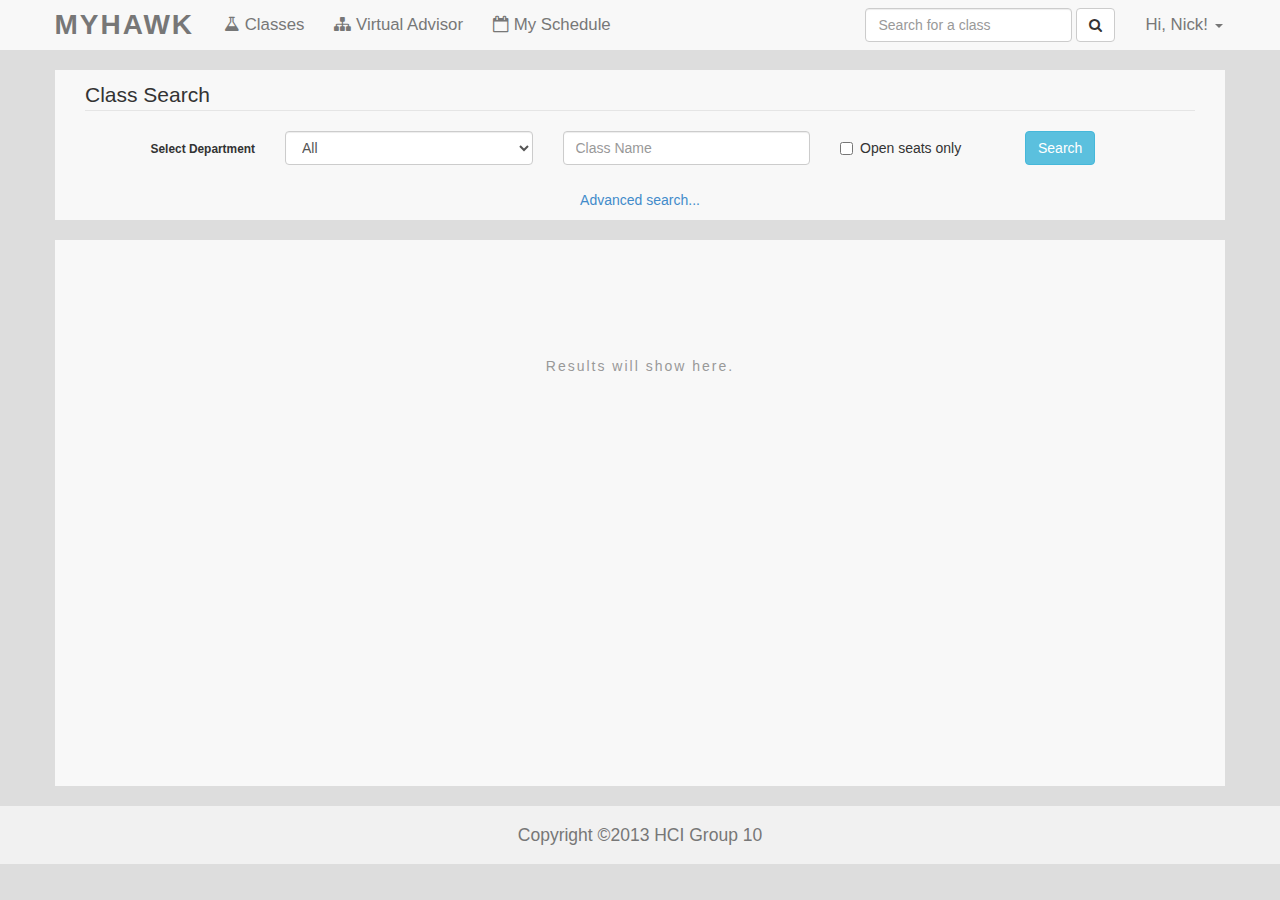
<file: classes.html>
<!DOCTYPE html>
<html lang="en">
  <head>
    <meta charset="utf-8">
    <meta name="viewport" content="width=device-width, initial-scale=1.0">
    <meta name="description" content="">
    <meta name="author" content="">
    <title>MyHawk: The University of Iowa</title>
    <!-- Bootstrap core CSS link -->
    <link href="css/bootstrap.css" rel="stylesheet">
    <!-- FontAwesome CSS link (min) -->
    <link rel="stylesheet" href="font-awesome/css/font-awesome.min.css">
    <!-- custom CSS links -->
    <link href="css/my-hawk.css" rel="stylesheet">
    <link href="css/stylish-portfolio.css" rel="stylesheet">
  </head>

  <body>
    <nav class="navbar navbar-default" role="navigation">
      <!-- Brand and toggle get grouped for better mobile display -->
      <div class="nav-container">
        <div class="navbar-header">
          <!-- hotdog menu button -->
          <button type="button" class="navbar-toggle" data-toggle="collapse" data-target="#myhawk-navbar-collapse">
            <span class="sr-only">Toggle navigation</span>
            <span class="icon-bar"></span>
            <span class="icon-bar"></span>
            <span class="icon-bar"></span>
          </button>
          <a class="navbar-brand" href="index.html">MyHawk</a>
        </div>

        <!-- Nav links, forms, and other content for toggling -->
        <div class="collapse navbar-collapse" id="myhawk-navbar-collapse">
          <ul class="nav navbar-nav">
            <li><a href="classes.html"><i class="fa fa-flask"> </i> Classes</a></li>
            <li><a href="v_advisor.html"><i class="fa fa-sitemap"> </i> Virtual Advisor</a></li>
            <li><a href="contact.html"><i class="fa fa-calendar-o"> </i> My Schedule</a></li>
            <!-- <li><a href="contact.html"><i class="fa fa-lock"> </i> Admin</a></li> -->
            <!-- <li><a href="contact.html"><i class="fa fa-shopping-cart"> </i> Register</a></li> -->
          </ul>
          <!-- settings/cart dropdown -->
          <ul class="nav navbar-nav navbar-right">
            <li class="dropdown">
              <a href="#" class="dropdown-toggle" data-toggle="dropdown">Hi, Nick! <b class="caret"></b></a>
              <ul class="dropdown-menu">
                <li><a href="#"><i class="fa fa-shopping-cart"></i> View Cart</a></li>
                <li><a href="#">&nbsp;<i class="fa fa-lock"> </i>  Admin</a></li>
                <li class="divider"></li>
                <li><a href="#"><i class="fa fa-sign-out"></i> Logout</a></li>
              </ul>
            </li>
          </ul>
          <!-- search bar -->
          <form class="navbar-form navbar-right" role="search">
            <div class="form-group">
              <input type="text" class="form-control" placeholder="Search for a class">
            </div>
            <button type="submit" class="btn btn-default"><i class="fa fa-search"></i></button>
          </form>
        </div><!-- /.navbar-collapse -->
      </div> <!-- /.nav-container -->
    </nav>

    <!-- ALL SEARCH -->
    <div class="container">
      <div class="row">
        <div class="box-other">
          <form class="form-horizontal">
            <fieldset>
              <!-- Form Name -->
              <legend>Class Search</legend>

              <!-- BASIC SEARCH -->
              <div class="row anti-row">
                <!-- Department Select Basic -->
                <div class="form-group">
                  <label class="col-md-2 control-label" for="dept-combo" style="padding-bottom: 10px"><small>Select Department</small></label>
                  <div class="col-md-3 underspace">
                    <select id="dept-combo" name="dept-combo" class="form-control">
                      <option value="0">All</option>
                      <option value="1">Art</option>
                      <option value="2">Computer Science</option>
                      <option value="3">Statistics</option>
                    </select>
                  </div>
                  <!-- Class Name Text input-->
                  <div class="col-md-3 underspace">
                    <input id="class-text" name="class-text" type="text" placeholder="Class Name" class="form-control input-md">
                  </div>
                  <!-- Open Seats Checkbox -->
                  <div class="col-md-2 underspace">
                    <div class="checkbox">
                      <label for="open-check-0">
                        <input type="checkbox" name="open-check" id="open-check-0" value="1">
                        Open seats only
                      </label>
                    </div>
                  </div>
                  <!-- Search Button -->
                  <div class="col-md-2 underspace">
                    <a class="btn btn-info" href="classes-results.html" id="search-button" name="search-button" >Search</a>
                  </div>
              </div>
            </fieldset>
            <div class="centroid">
              <a href="javascript:void(0)" class="showdetails centroid" data-toggle="collapse" data-target="#adv-search">Advanced search...</a>
            </div>

            <!-- ADVANCED SEARCH -->
            <div class="row reveal collapse" id="adv-search">
              <div class="row anti-row centroid">
                <!-- Day Checkboxes (inline) -->
                <div class="form-group col-md-6">
                  <label class="control-label" for="days-check">Days
                  </label>
                  <label class="checkbox-inline betweenspace" for="days-check-0">
                    <input type="checkbox" name="days-check" id="days-check-0" value="0">
                    Any
                  </label>
                  <label class="checkbox-inline betweenspace" for="days-check-1">
                    <input type="checkbox" name="days-check" id="days-check-1" value="1">
                    MW
                  </label>
                  <label class="checkbox-inline betweenspace" for="days-check-2">
                    <input type="checkbox" name="days-check" id="days-check-2" value="2">
                    TTh
                  </label>
                  <label class="checkbox-inline betweenspace" for="days-check-3">
                    <input type="checkbox" name="days-check" id="days-check-3" value="3">
                    MWF
                  </label>
                  <label class="checkbox-inline betweenspace" for="days-check-4">
                    <input type="checkbox" name="days-check" id="days-check-4" value="4">
                    MTWThF
                  </label>
                </div>
                <!-- Between Basic -->
                <div class="form-group col-md-3">
                  <label class="control-label col-md-4" for="time-between">Between</label>
                  <div class="col-md-8">
                    <select id="time-between" name="time-between" class="form-control">
                      <option value="0">12:00 am</option>
                      <option value="1">12:30 am</option>
                      <option value="2">1:00 am</option>
                      <option value="3">1:30 am</option>
                      <option value="4">2:00 am</option>
                      <option value="5">2:30 am</option>
                      <option value="6">3:00 am</option>
                      <option value="7">3:30 am</option>
                      <option value="8">4:00 am</option>
                      <option value="9">4:30 am</option>
                      <option value="10">5:00 am</option>
                      <option value="11">5:30 am</option>
                      <option value="12">6:00 am</option>
                      <option value="13">6:30 am</option>
                      <option value="14">7:00 am</option>
                      <option value="15">7:30 am</option>
                      <option value="16">8:00 am</option>
                      <option value="17">8:30 am</option>
                      <option value="18">9:00 am</option>
                      <option value="19">9:30 am</option>
                      <option value="20">10:00 am</option>
                      <option value="21">10:30 am</option>
                      <option value="22">11:00 am</option>
                      <option value="23">11:30 am</option>
                      <option value="24">12:00 pm</option>
                      <option value="25">12:30 pm</option>
                      <option value="26">1:00 pm</option>
                      <option value="27">1:30 pm</option>
                      <option value="28">2:00 pm</option>
                      <option value="29">2:30 pm</option>
                      <option value="30">3:00 pm</option>
                      <option value="31">3:30 pm</option>
                      <option value="32">4:00 pm</option>
                      <option value="33">4:30 pm</option>
                      <option value="34">5:00 pm</option>
                      <option value="35">5:30 pm</option>
                      <option value="36">6:00 pm</option>
                      <option value="37">6:30 pm</option>
                      <option value="38">7:00 pm</option>
                      <option value="39">7:30 pm</option>
                      <option value="40">8:00 pm</option>
                      <option value="41">8:30 pm</option>
                      <option value="42">9:00 pm</option>
                      <option value="43">9:30 pm</option>
                      <option value="44">10:00 pm</option>
                      <option value="45">10:30 pm</option>
                      <option value="46">11:00 pm</option>
                      <option value="47">11:30 pm</option>
                    </select>
                  </div>
                </div>
                <!-- And Basic -->
                <div class="form-group col-md-3">
                  <label class="col-md-4 control-label" for="time-and">and</label>
                  <div class="col-md-8">
                    <select id="time-and" name="time-and" class="form-control">
                      <option value="0">12:00 am</option>
                      <option value="1">12:30 am</option>
                      <option value="2">1:00 am</option>
                      <option value="3">1:30 am</option>
                      <option value="4">2:00 am</option>
                      <option value="5">2:30 am</option>
                      <option value="6">3:00 am</option>
                      <option value="7">3:30 am</option>
                      <option value="8">4:00 am</option>
                      <option value="9">4:30 am</option>
                      <option value="10">5:00 am</option>
                      <option value="11">5:30 am</option>
                      <option value="12">6:00 am</option>
                      <option value="13">6:30 am</option>
                      <option value="14">7:00 am</option>
                      <option value="15">7:30 am</option>
                      <option value="16">8:00 am</option>
                      <option value="17">8:30 am</option>
                      <option value="18">9:00 am</option>
                      <option value="19">9:30 am</option>
                      <option value="20">10:00 am</option>
                      <option value="21">10:30 am</option>
                      <option value="22">11:00 am</option>
                      <option value="23">11:30 am</option>
                      <option value="24">12:00 pm</option>
                      <option value="25">12:30 pm</option>
                      <option value="26">1:00 pm</option>
                      <option value="27">1:30 pm</option>
                      <option value="28">2:00 pm</option>
                      <option value="29">2:30 pm</option>
                      <option value="30">3:00 pm</option>
                      <option value="31">3:30 pm</option>
                      <option value="32">4:00 pm</option>
                      <option value="33">4:30 pm</option>
                      <option value="34">5:00 pm</option>
                      <option value="35">5:30 pm</option>
                      <option value="36">6:00 pm</option>
                      <option value="37">6:30 pm</option>
                      <option value="38">7:00 pm</option>
                      <option value="39">7:30 pm</option>
                      <option value="40">8:00 pm</option>
                      <option value="41">8:30 pm</option>
                      <option value="42">9:00 pm</option>
                      <option value="43">9:30 pm</option>
                      <option value="44">10:00 pm</option>
                      <option value="45">10:30 pm</option>
                      <option value="46">11:00 pm</option>
                      <option value="47">11:30 pm</option>
                    </select>
                  </div>
                </div>

              </div>
            </div>
          </form>
        </div>
      </div>

      <!-- RESULTS -->
      <div class="row">
        <div class="box-other centroid">
          <h3 class="placeholder"><small>Results will show here.</small></h3>
        </div>
      </div>
    </div><!-- /.container -->


    <footer>
      <div class="container">
        <div class="row">
          <div class="col-lg-12 text-center">
            <p>Copyright &copy;2013 HCI Group 10</p>
          </div>
        </div>
      </div>
    </footer>

    <!-- Bootstrap core JavaScript -->
    <!-- Placed at the end of the document so the pages load faster -->
    <!-- Make sure to add jQuery - download the most recent version at http://jquery.com/ -->
    <script src="js/jquery.js"></script>
    <script src="js/bootstrap.js"></script>
    <script>
	  // Activates the Carousel
	  $('.carousel').carousel({
		interval: 5000
	  })
	</script>
  </body>
</html>
</file>
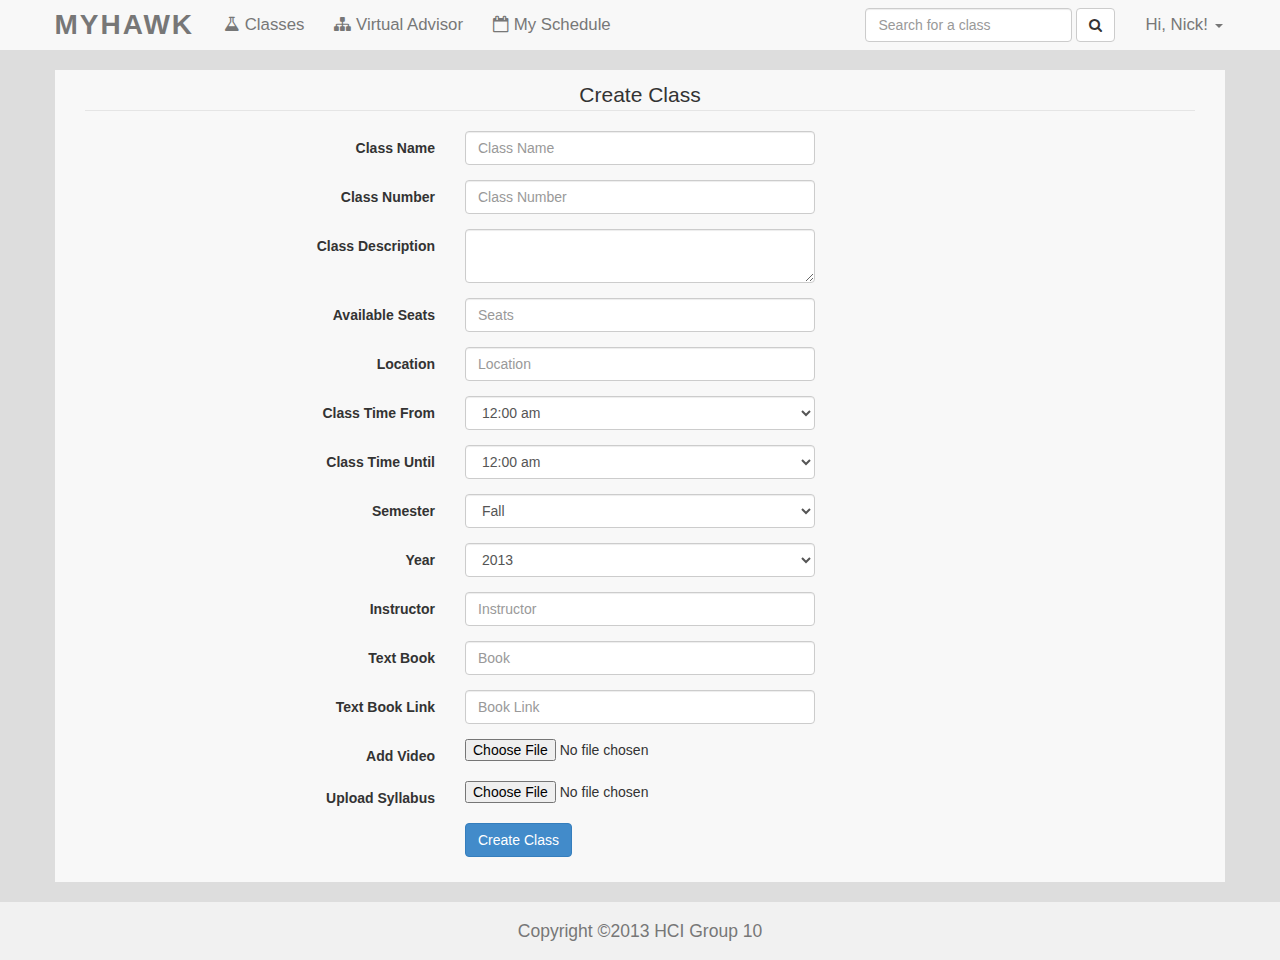
<file: create_class.html>
<!DOCTYPE html>
<html lang="en">
  <head>
    <meta charset="utf-8">
    <meta name="viewport" content="width=device-width, initial-scale=1.0">
    <meta name="description" content="">
    <meta name="author" content="">
    <title>MyHawk: The University of Iowa</title>
    <!-- Bootstrap core CSS link -->
    <link href="css/bootstrap.css" rel="stylesheet">
    <!-- FontAwesome CSS link (min) -->
    <link rel="stylesheet" href="font-awesome/css/font-awesome.min.css">
    <!-- custom CSS links -->
    <link href="css/my-hawk.css" rel="stylesheet">
    <link href="css/stylish-portfolio.css" rel="stylesheet">
  </head>

  <body>
    <nav class="navbar navbar-default" role="navigation">
      <!-- Brand and toggle get grouped for better mobile display -->
      <div class="nav-container">
        <div class="navbar-header">
          <!-- hotdog menu button -->
          <button type="button" class="navbar-toggle" data-toggle="collapse" data-target="#myhawk-navbar-collapse">
            <span class="sr-only">Toggle navigation</span>
            <span class="icon-bar"></span>
            <span class="icon-bar"></span>
            <span class="icon-bar"></span>
          </button>
          <a class="navbar-brand" href="index.html">MyHawk</a>
        </div>

        <!-- Nav links, forms, and other content for toggling -->
        <div class="collapse navbar-collapse" id="myhawk-navbar-collapse">
          <ul class="nav navbar-nav">
            <li><a href="classes.html"><i class="fa fa-flask"> </i> Classes</a></li>
            <li><a href="v_advisor.html"><i class="fa fa-sitemap"> </i> Virtual Advisor</a></li>
            <li><a href="contact.html"><i class="fa fa-calendar-o"> </i> My Schedule</a></li>
            <!-- <li><a href="contact.html"><i class="fa fa-lock"> </i> Admin</a></li> -->
            <!-- <li><a href="contact.html"><i class="fa fa-shopping-cart"> </i> Register</a></li> -->
          </ul>
          <!-- settings/cart dropdown -->
          <ul class="nav navbar-nav navbar-right">
            <li class="dropdown">
              <a href="#" class="dropdown-toggle" data-toggle="dropdown">Hi, Nick! <b class="caret"></b></a>
              <ul class="dropdown-menu">
                <li><a href="#"><i class="fa fa-shopping-cart"></i> View Cart</a></li>
                <li><a href="#">&nbsp;<i class="fa fa-lock"> </i>  Admin</a></li>
                <li class="divider"></li>
                <li><a href="#"><i class="fa fa-sign-out"></i> Logout</a></li>
              </ul>
            </li>
          </ul>
          <!-- search bar -->
          <form class="navbar-form navbar-right" role="search">
            <div class="form-group">
              <input type="text" class="form-control" placeholder="Search for a class">
            </div>
            <button type="submit" class="btn btn-default"><i class="fa fa-search"></i></button>
          </form>
        </div><!-- /.navbar-collapse -->
      </div> <!-- /.nav-container -->
    </nav>

    <!-- ALL SEARCH -->
    <div class="container">
      <div class="row">
        <div class="box-other">
          <form class="form-horizontal">
            <form class="form-horizontal">
<fieldset>

<!-- Form Name -->
<legend><center>Create Class</center></legend>

<!-- Text input-->
<div class="form-group">
  <label class="col-md-4 control-label" for="ClassName">Class Name</label>  
  <div class="col-md-4">
  <input id="ClassName" name="ClassName" type="text" placeholder="Class Name" class="form-control input-md">
    
  </div>
</div>

<!-- Text input-->
<div class="form-group">
  <label class="col-md-4 control-label" for="ClassNumber">Class Number</label>  
  <div class="col-md-4">
  <input id="ClassNumber" name="ClassNumber" type="text" placeholder="Class Number" class="form-control input-md">
    
  </div>
</div>

<!-- Textarea -->
<div class="form-group">
  <label class="col-md-4 control-label" for="ClassDescription">Class Description</label>
  <div class="col-md-4">                     
    <textarea class="form-control" id="ClassDescription" name="ClassDescription"></textarea>
  </div>
</div>

<!-- Text input-->
<div class="form-group">
  <label class="col-md-4 control-label" for="ClassSeats">Available Seats</label>  
  <div class="col-md-4">
  <input id="ClassSeats" name="ClassSeats" type="text" placeholder="Seats" class="form-control input-md">
    
  </div>
</div>

<!-- Text input-->
<div class="form-group">
  <label class="col-md-4 control-label" for="ClassLocation">Location</label>  
  <div class="col-md-4">
  <input id="ClassLocation" name="ClassLocation" type="text" placeholder="Location" class="form-control input-md">
    
  </div>
</div>

<!-- Select Basic -->
<div class="form-group">
  <label class="col-md-4 control-label" for="Class_Time_From">Class Time From</label>
  <div class="col-md-4">
    <select id="Class_Time_From" name="Class_Time_From" class="form-control">
      <option value="1">12:00 am</option>
      <option value="2">12:30 am</option>
      <option value="3">1:00 am</option>
      <option value="4">1:30 am</option>
      <option value="5">2:00 am</option>
      <option value="6">2:30 am</option>
      <option value="7">3:00 am</option>
      <option value="8">3:30 am</option>
      <option value="9">4:00 am</option>
      <option value="11">4:30 am</option>
      <option value="12">5:00 am</option>
      <option value="13">5:30 am</option>
      <option value="14">6:00 am</option>
      <option value="15">6:30 am</option>
      <option value="16">7:00 am</option>
      <option value="17">7:30 am</option>
      <option value="18">8:00 am</option>
      <option value="19">8:30 am</option>
      <option value="20">9:00 am</option>
      <option value="21">9:30 am</option>
      <option value="22">10:00 am</option>
      <option value="23">10:30 am</option>
      <option value="24">11:00 am</option>
      <option value="25">11:30 am</option>
      <option value="26">12:00 pm</option>
      <option value="27">12:30 pm</option>
      <option value="28">1:00 pm</option>
      <option value="29">1:30 pm</option>
      <option value="30">2:00 pm</option>
      <option value="31">2:30 pm</option>
      <option value="32">3:00 pm</option>
      <option value="33">3:30 pm</option>
      <option value="34">4:00 pm</option>
      <option value="35">4:30 pm</option>
      <option value="36">5:00 pm</option>
      <option value="37">5:30 pm</option>
      <option value="38">6:00 pm</option>
      <option value="39">6:30 pm</option>
      <option value="40">7:00 pm</option>
      <option value="41">7:30 pm</option>
      <option value="42">8:00 pm</option>
      <option value="43">8:30 pm</option>
      <option value="44">9:00 pm</option>
      <option value="45">9:30 pm</option>
      <option value="46">10:00 pm</option>
      <option value="47">10:30 pm</option>
      <option value="">11:00 pm</option>
      <option value="">11:30 pm</option>
    </select>
  </div>
</div>

<!-- Select Basic -->
<div class="form-group">
  <label class="col-md-4 control-label" for="selectbasic">Class Time Until</label>
  <div class="col-md-4">
    <select id="selectbasic" name="selectbasic" class="form-control">
      <option value="1">12:00 am</option>
      <option value="2">12:30 am</option>
      <option value="3">1:00 am</option>
      <option value="4">1:30 am</option>
      <option value="5">2:00 am</option>
      <option value="6">2:30 am</option>
      <option value="7">3:00 am</option>
      <option value="8">3:30 am</option>
      <option value="9">4:00 am</option>
      <option value="11">4:30 am</option>
      <option value="12">5:00 am</option>
      <option value="13">5:30 am</option>
      <option value="14">6:00 am</option>
      <option value="15">6:30 am</option>
      <option value="16">7:00 am</option>
      <option value="17">7:30 am</option>
      <option value="18">8:00 am</option>
      <option value="19">8:30 am</option>
      <option value="20">9:00 am</option>
      <option value="21">9:30 am</option>
      <option value="22">10:00 am</option>
      <option value="23">10:30 am</option>
      <option value="24">11:00 am</option>
      <option value="25">11:30 am</option>
      <option value="26">12:00 pm</option>
      <option value="27">12:30 pm</option>
      <option value="28">1:00 pm</option>
      <option value="29">1:30 pm</option>
      <option value="30">2:00 pm</option>
      <option value="31">2:30 pm</option>
      <option value="32">3:00 pm</option>
      <option value="33">3:30 pm</option>
      <option value="34">4:00 pm</option>
      <option value="35">4:30 pm</option>
      <option value="36">5:00 pm</option>
      <option value="37">5:30 pm</option>
      <option value="38">6:00 pm</option>
      <option value="39">6:30 pm</option>
      <option value="40">7:00 pm</option>
      <option value="41">7:30 pm</option>
      <option value="42">8:00 pm</option>
      <option value="43">8:30 pm</option>
      <option value="44">9:00 pm</option>
      <option value="45">9:30 pm</option>
      <option value="46">10:00 pm</option>
      <option value="47">10:30 pm</option>
      <option value="">11:00 pm</option>
      <option value="">11:30 pm</option>
    </select>
  </div>
</div>

<!-- Select Basic -->
<div class="form-group">
  <label class="col-md-4 control-label" for="SemesterLabel">Semester</label>
  <div class="col-md-4">
    <select id="SemesterLabel" name="SemesterLabel" class="form-control">
      <option value="1">Fall</option>
      <option value="2">Winter</option>
      <option value="">Spring</option>
    </select>
  </div>
</div>

<!-- Select Basic -->
<div class="form-group">
  <label class="col-md-4 control-label" for="YearLabel">Year</label>
  <div class="col-md-4">
    <select id="YearLabel" name="YearLabel" class="form-control">
      <option value="1">2013</option>
      <option value="2">2014</option>
    </select>
  </div>
</div>

<!-- Text input-->
<div class="form-group">
  <label class="col-md-4 control-label" for="ClassInstructor">Instructor</label>  
  <div class="col-md-4">
  <input id="ClassInstructor" name="ClassInstructor" type="text" placeholder="Instructor" class="form-control input-md">
    
  </div>
</div>

<!-- Text input-->
<div class="form-group">
  <label class="col-md-4 control-label" for="ClassBook">Text Book</label>  
  <div class="col-md-4">
  <input id="ClassBook" name="ClassBook" type="text" placeholder="Book" class="form-control input-md">
    
  </div>
</div>

<!-- Text input-->
<div class="form-group">
  <label class="col-md-4 control-label" for="ClassBookLink">Text Book Link</label>  
  <div class="col-md-4">
  <input id="ClassBookLink" name="ClassBookLink" type="text" placeholder="Book Link" class="form-control input-md">
    
  </div>
</div>

<!-- File Button --> 
<div class="form-group">
  <label class="col-md-4 control-label" for="ClassVideo">Add Video</label>
  <div class="col-md-4">
    <input id="ClassVideo" name="ClassVideo" class="input-file" type="file">
  </div>
</div>

<!-- File Button --> 
<div class="form-group">
  <label class="col-md-4 control-label" for="ClassSyllabus">Upload Syllabus</label>
  <div class="col-md-4">
    <input id="ClassSyllabus" name="ClassSyllabus" class="input-file" type="file">
  </div>
</div>

<!-- Button -->
<div class="form-group">
  <label class="col-md-4 control-label" for="ClassCreateButton"></label>
  <div class="col-md-4">
    <button id="ClassCreateButton" name="ClassCreateButton" class="btn btn-primary">Create Class</button>
  </div>
</div>

</fieldset>
</form>

            

              </div>
            </div>
          </form>
        </div>
      </div>

      
    </div><!-- /.container -->


    <footer>
      <div class="container">
        <div class="row">
          <div class="col-lg-12 text-center">
            <p>Copyright &copy;2013 HCI Group 10</p>
          </div>
        </div>
      </div>
    </footer>

    <!-- Bootstrap core JavaScript -->
    <!-- Placed at the end of the document so the pages load faster -->
    <!-- Make sure to add jQuery - download the most recent version at http://jquery.com/ -->
    <script src="js/jquery.js"></script>
    <script src="js/bootstrap.js"></script>
    <script>
	  // Activates the Carousel
	  $('.carousel').carousel({
		interval: 5000
	  })
	</script>
  </body>
</html>
</file>
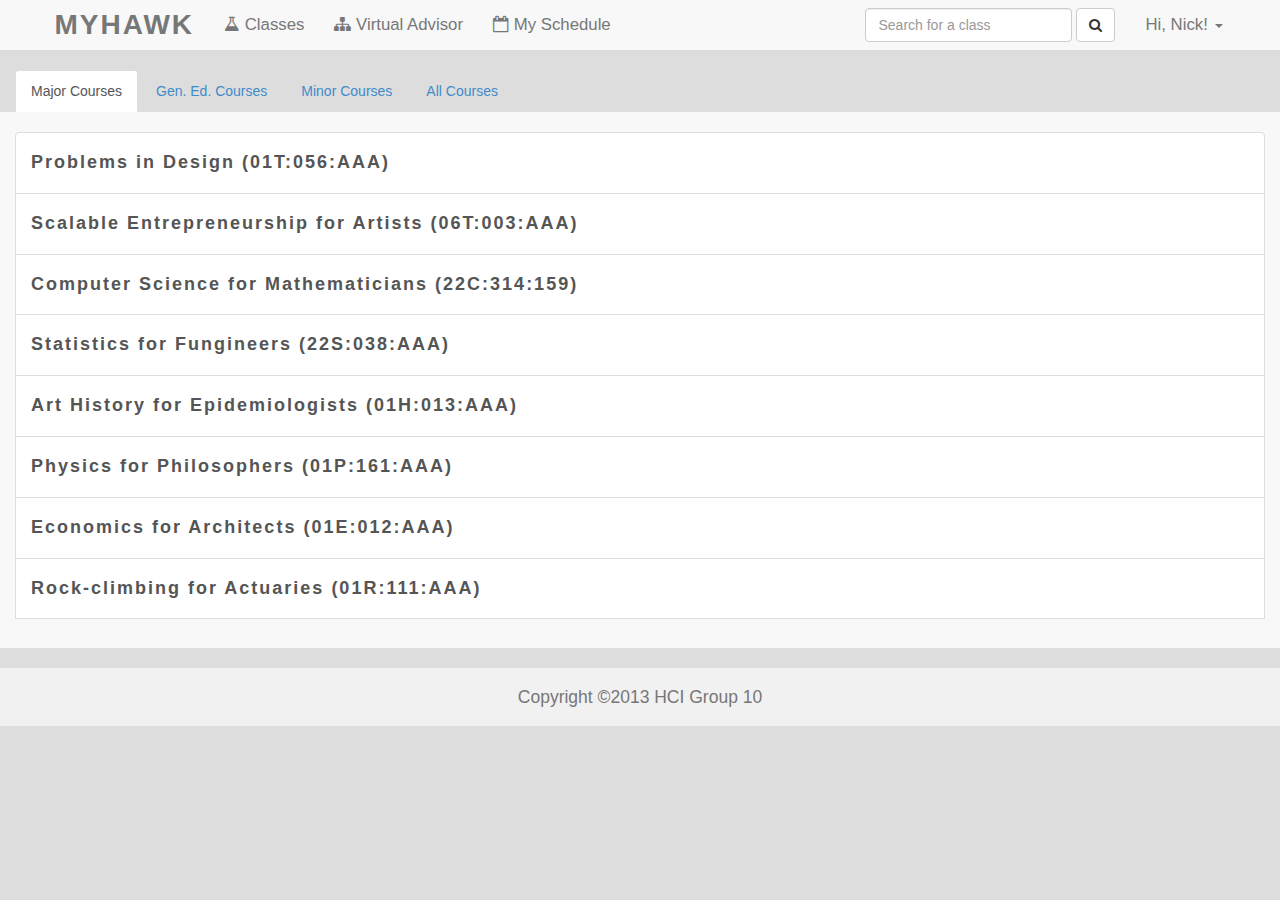
<file: v_advisor.html>
<!DOCTYPE html>
<html lang="en">
  <head>
    <meta charset="utf-8">
    <meta name="viewport" content="width=device-width, initial-scale=1.0">
    <meta name="description" content="">
    <meta name="author" content="">
    <title>MyHawk: The University of Iowa</title>
    <!-- Bootstrap core CSS link -->
    <link href="css/bootstrap.css" rel="stylesheet">
    <!-- FontAwesome CSS link (min) -->
    <link rel="stylesheet" href="font-awesome/css/font-awesome.min.css">
    <!-- custom CSS links -->
    <link href="css/my-hawk.css" rel="stylesheet">
    <link href="css/stylish-portfolio.css" rel="stylesheet">
  </head>

  <body>
    <nav class="navbar navbar-default" role="navigation">
      <!-- Brand and toggle get grouped for better mobile display -->
      <div class="nav-container">
        <div class="navbar-header">
          <!-- hotdog menu button -->
          <button type="button" class="navbar-toggle" data-toggle="collapse" data-target="#myhawk-navbar-collapse">
            <span class="sr-only">Toggle navigation</span>
            <span class="icon-bar"></span>
            <span class="icon-bar"></span>
            <span class="icon-bar"></span>
          </button>
          <a class="navbar-brand" href="index.html">MyHawk</a>
        </div>

        <!-- Nav links, forms, and other content for toggling -->
        <div class="collapse navbar-collapse" id="myhawk-navbar-collapse">
          <ul class="nav navbar-nav">
            <li><a href="classes.html"><i class="fa fa-flask"> </i> Classes</a></li>
            <li><a href="v_advisor.html"><i class="fa fa-sitemap"> </i> Virtual Advisor</a></li>
            <li><a href="contact.html"><i class="fa fa-calendar-o"> </i> My Schedule</a></li>
            <!-- <li><a href="contact.html"><i class="fa fa-lock"> </i> Admin</a></li> -->
            <!-- <li><a href="contact.html"><i class="fa fa-shopping-cart"> </i> Register</a></li> -->
          </ul>
          <!-- settings/cart dropdown -->
          <ul class="nav navbar-nav navbar-right">
            <li class="dropdown">
              <a href="#" class="dropdown-toggle" data-toggle="dropdown">Hi, Nick! <b class="caret"></b></a>
              <ul class="dropdown-menu">
                <li><a href="#"><i class="fa fa-shopping-cart"></i> View Cart</a></li>
                <li><a href="#">&nbsp;<i class="fa fa-lock"> </i>  Admin</a></li>
                <li class="divider"></li>
                <li><a href="#"><i class="fa fa-sign-out"></i> Logout</a></li>
              </ul>
            </li>
          </ul>
          <!-- search bar -->
          <form class="navbar-form navbar-right" role="search">
            <div class="form-group">
              <input type="text" class="form-control" placeholder="Search for a class">
            </div>
            <button type="submit" class="btn btn-default"><i class="fa fa-search"></i></button>
          </form>
        </div><!-- /.navbar-collapse -->
      </div> <!-- /.nav-container -->
    </nav>

    <!-- Course Type Toggle Menu -->
    <div class="collapse navbar-collapse" id="myhawk-navbar-collapse">
          <ul class="nav nav-tabs">
            <li class="active"><a href="v_advisor.html"> Major Courses</a></li>
            <li><a href="v_advisor.html"> Gen. Ed. Courses</a></li>
            <li><a href="v_advisor.html"> Minor Courses</a></li>
            <li><a href="v_advisor.html"> All Courses</a></li>
          </ul>
    </div>
    
    <!-- Courses Display --!>
      <div class="row">
        <div class="box-other">
          <div class="list-group overspace">
            <!-- Class 1 -->
            <a href="javascript:void(0)" class="list-group-item showdetails" data-toggle="collapse" data-target="#details1"><h4>Problems in Design (01T:056:AAA)<span style="float:right;color:#aaa;"></span></h4></a>
            <div class="row reveal collapse" id="details1">
              <div class="col-md-8">
                <p>Donec id elit non mi porta gravida at eget metus. Fusce dapibus, tellus ac cursus commodo, tortor mauris condimentum nibh, ut fermentum massa justo sit amet risus. Etiam porta sem malesuada magna mollis euismod. Donec sed odio dui. </p>
              </div>
              <div class="col-md-4 centroid">
                <div class="row">
                  <h3 style="margin-top:2px"><strong>MWF @ 9:30-10:20am</strong></h3>
                  <h4>B. Obama</h4>
                </div>
                <!-- buttons -->
                <div class="row">
                  <a class="btn btn-primary underspace" href="#" id="profile-button" name="profile-button"><strong>View  Profile</strong></a>
                  <a class="btn btn-success underspace" href="#" id="cart-button" name="cart-button"><strong>Add to Cart</strong></a>
                  <a class="btn btn-warning underspace" href="#" id="register-button" name="register-button"><strong>Register Now</strong></a>
                </div>
              </div>
            </div>
            <!-- Class 2 -->
            <a href="javascript:void(0)" class="list-group-item showdetails" data-toggle="collapse" data-target="#details2"><h4>Scalable Entrepreneurship for Artists (06T:003:AAA)<span style="float:right;color:#aaa;"></span></h4></a>
            <div class="row reveal collapse" id="details2">
              <div class="col-md-8">
                <p>Donec id elit non mi porta gravida at eget metus. Fusce dapibus, tellus ac cursus commodo, tortor mauris condimentum nibh, ut fermentum massa justo sit amet risus. Etiam porta sem malesuada magna mollis euismod. Donec sed odio dui. </p>
              </div>
              <div class="col-md-4 centroid">
                <div class="row">
                  <h3 style="margin-top:2px"><strong>W @ 6:00-8:00pm</strong></h3>
                  <h4>G. Bush</h4>
                </div>
                <!-- buttons -->
                <div class="row">
                  <a class="btn btn-primary underspace" href="#" id="profile-button" name="profile-button"><strong>View  Profile</strong></a>
                  <a class="btn btn-success underspace" href="#" id="cart-button" name="cart-button"><strong>Add to Cart</strong></a>
                  <a class="btn btn-warning underspace" href="#" id="register-button" name="register-button"><strong>Register Now</strong></a>
                </div>
              </div>
            </div>
            <!-- Class 3 -->
            <a href="javascript:void(0)" class="list-group-item showdetails" data-toggle="collapse" data-target="#details3"><h4>Computer Science for Mathematicians (22C:314:159)<span style="float:right;color:#aaa;"></span></h4></a>
            <div class="row reveal collapse" id="details3">
              <div class="col-md-8">
                <p>Donec id elit non mi porta gravida at eget metus. Fusce dapibus, tellus ac cursus commodo, tortor mauris condimentum nibh, ut fermentum massa justo sit amet risus. Etiam porta sem malesuada magna mollis euismod. Donec sed odio dui. </p>
              </div>
              <div class="col-md-4 centroid">
                <div class="row">
                  <h3 style="margin-top:2px"><strong>MTWThF @ 9:30-10:20am</strong></h3>
                  <h4>R. Reagan</h4>
                </div>
                <!-- buttons -->
                <div class="row">
                  <a class="btn btn-primary underspace" href="#" id="profile-button" name="profile-button"><strong>View  Profile</strong></a>
                  <a class="btn btn-success underspace" href="#" id="cart-button" name="cart-button"><strong>Add to Cart</strong></a>
                  <a class="btn btn-warning underspace" href="#" id="register-button" name="register-button"><strong>Register Now</strong></a>
                </div>
              </div>
            </div>
            <!-- Class 4 -->
            <a href="javascript:void(0)" class="list-group-item showdetails" data-toggle="collapse" data-target="#details4"><h4>Statistics for Fungineers (22S:038:AAA)<span style="float:right;color:#aaa;"></span></h4></a>
            <div class="row reveal collapse" id="details4">
              <div class="col-md-8">
                <p>Donec id elit non mi porta gravida at eget metus. Fusce dapibus, tellus ac cursus commodo, tortor mauris condimentum nibh, ut fermentum massa justo sit amet risus. Etiam porta sem malesuada magna mollis euismod. Donec sed odio dui. </p>
              </div>
              <div class="col-md-4 centroid">
                <div class="row">
                  <h3 style="margin-top:2px"><strong>TTh @ 9:30-10:45am</strong></h3>
                  <h4>B. Clinton</h4>
                </div>
                <!-- buttons -->
                <div class="row">
                  <a class="btn btn-primary underspace" href="#" id="profile-button" name="profile-button"><strong>View  Profile</strong></a>
                  <a class="btn btn-success underspace" href="#" id="cart-button" name="cart-button"><strong>Add to Cart</strong></a>
                  <a class="btn btn-warning underspace" href="#" id="register-button" name="register-button"><strong>Register Now</strong></a>
                </div>
              </div>
            </div>
            <!-- Class 5 -->
            <a href="javascript:void(0)" class="list-group-item showdetails" data-toggle="collapse" data-target="#details5"><h4>Art History for Epidemiologists (01H:013:AAA)<span style="float:right;color:#aaa;"></span></h4></a>
            <div class="row reveal collapse" id="details5">
              <div class="col-md-8">
                <p>Donec id elit non mi porta gravida at eget metus. Fusce dapibus, tellus ac cursus commodo, tortor mauris condimentum nibh, ut fermentum massa justo sit amet risus. Etiam porta sem malesuada magna mollis euismod. Donec sed odio dui. </p>
              </div>
              <div class="col-md-4 centroid">
                <div class="row">
                  <h3 style="margin-top:2px"><strong>MW @ 2:00-3:15pm</strong></h3>
                  <h4>J. Carter</h4>
                </div>
                <!-- buttons -->
                <div class="row">
                  <a class="btn btn-primary underspace" href="#" id="profile-button" name="profile-button"><strong>View  Profile</strong></a>
                  <a class="btn btn-success underspace" href="#" id="cart-button" name="cart-button"><strong>Add to Cart</strong></a>
                  <a class="btn btn-warning underspace" href="#" id="register-button" name="register-button"><strong>Register Now</strong></a>
                </div>
              </div>
            </div>
            <!-- Class 6 -->
            <a href="javascript:void(0)" class="list-group-item showdetails" data-toggle="collapse" data-target="#details6"><h4>Physics for Philosophers (01P:161:AAA)<span style="float:right;color:#aaa;"></span></h4></a>
            <div class="row reveal collapse" id="details6">
              <div class="col-md-8">
                <p>Donec id elit non mi porta gravida at eget metus. Fusce dapibus, tellus ac cursus commodo, tortor mauris condimentum nibh, ut fermentum massa justo sit amet risus. Etiam porta sem malesuada magna mollis euismod. Donec sed odio dui. </p>
              </div>
              <div class="col-md-4 centroid">
                <div class="row">
                  <h3 style="margin-top:2px"><strong>MTWThF @ 10:30-11:20am</strong></h3>
                  <h4>R. Nixon</h4>
                </div>
                <!-- buttons -->
                <div class="row">
                  <a class="btn btn-primary underspace" href="#" id="profile-button" name="profile-button"><strong>View  Profile</strong></a>
                  <a class="btn btn-success underspace" href="#" id="cart-button" name="cart-button"><strong>Add to Cart</strong></a>
                  <a class="btn btn-warning underspace" href="#" id="register-button" name="register-button"><strong>Register Now</strong></a>
                </div>
              </div>
            </div>
            <!-- Class 7 -->
            <a href="javascript:void(0)" class="list-group-item showdetails" data-toggle="collapse" data-target="#details7"><h4>Economics for Architects (01E:012:AAA)<span style="float:right;color:#aaa;"></span></h4></a>
            <div class="row reveal collapse" id="details7">
              <div class="col-md-8">
                <p>Donec id elit non mi porta gravida at eget metus. Fusce dapibus, tellus ac cursus commodo, tortor mauris condimentum nibh, ut fermentum massa justo sit amet risus. Etiam porta sem malesuada magna mollis euismod. Donec sed odio dui. </p>
              </div>
              <div class="col-md-4 centroid">
                <div class="row">
                  <h3 style="margin-top:2px"><strong>MWF @ 11:30am-12:20pm</strong></h3>
                  <h4>G. Ford</h4>
                </div>
                <!-- buttons -->
                <div class="row">
                  <a class="btn btn-primary underspace" href="#" id="profile-button" name="profile-button"><strong>View  Profile</strong></a>
                  <a class="btn btn-success underspace" href="#" id="cart-button" name="cart-button"><strong>Add to Cart</strong></a>
                  <a class="btn btn-warning underspace" href="#" id="register-button" name="register-button"><strong>Register Now</strong></a>
                </div>
              </div>
            </div>
            <!-- Class 8 -->
            <a href="javascript:void(0)" class="list-group-item showdetails" data-toggle="collapse" data-target="#details8"><h4>Rock-climbing for Actuaries (01R:111:AAA)<span style="float:right;color:#aaa;"></span></h4></a>
            <div class="row reveal collapse" id="details8">
              <div class="col-md-8">
                <p>Donec id elit non mi porta gravida at eget metus. Fusce dapibus, tellus ac cursus commodo, tortor mauris condimentum nibh, ut fermentum massa justo sit amet risus. Etiam porta sem malesuada magna mollis euismod. Donec sed odio dui. </p>
              </div>
              <div class="col-md-4 centroid">
                <div class="row">
                  <h3 style="margin-top:2px"><strong>TTh @ 1:00-2:15pm</strong></h3>
                  <h4>L. Johnson</h4>
                </div>
                <!-- buttons -->
                <div class="row">
                  <a class="btn btn-primary underspace" href="#" id="profile-button" name="profile-button"><strong>View  Profile</strong></a>
                  <a class="btn btn-success underspace" href="#" id="cart-button" name="cart-button"><strong>Add to Cart</strong></a>
                  <a class="btn btn-warning underspace" href="#" id="register-button" name="register-button"><strong>Register Now</strong></a>
                </div>
              </div>
            </div>
          </div>
      
    </div><!-- /.container -->


    <footer>
      <div class="container">
        <div class="row">
          <div class="col-lg-12 text-center">
            <p>Copyright &copy;2013 HCI Group 10</p>
          </div>
        </div>
      </div>
    </footer>

    <!-- Bootstrap core JavaScript -->
    <!-- Placed at the end of the document so the pages load faster -->
    <!-- Make sure to add jQuery - download the most recent version at http://jquery.com/ -->
    <script src="js/jquery.js"></script>
    <script src="js/bootstrap.js"></script>
    <script>
	  // Activates the Carousel
	  $('.carousel').carousel({
		interval: 5000
	  })
	</script>
  </body>
</html>
</file>
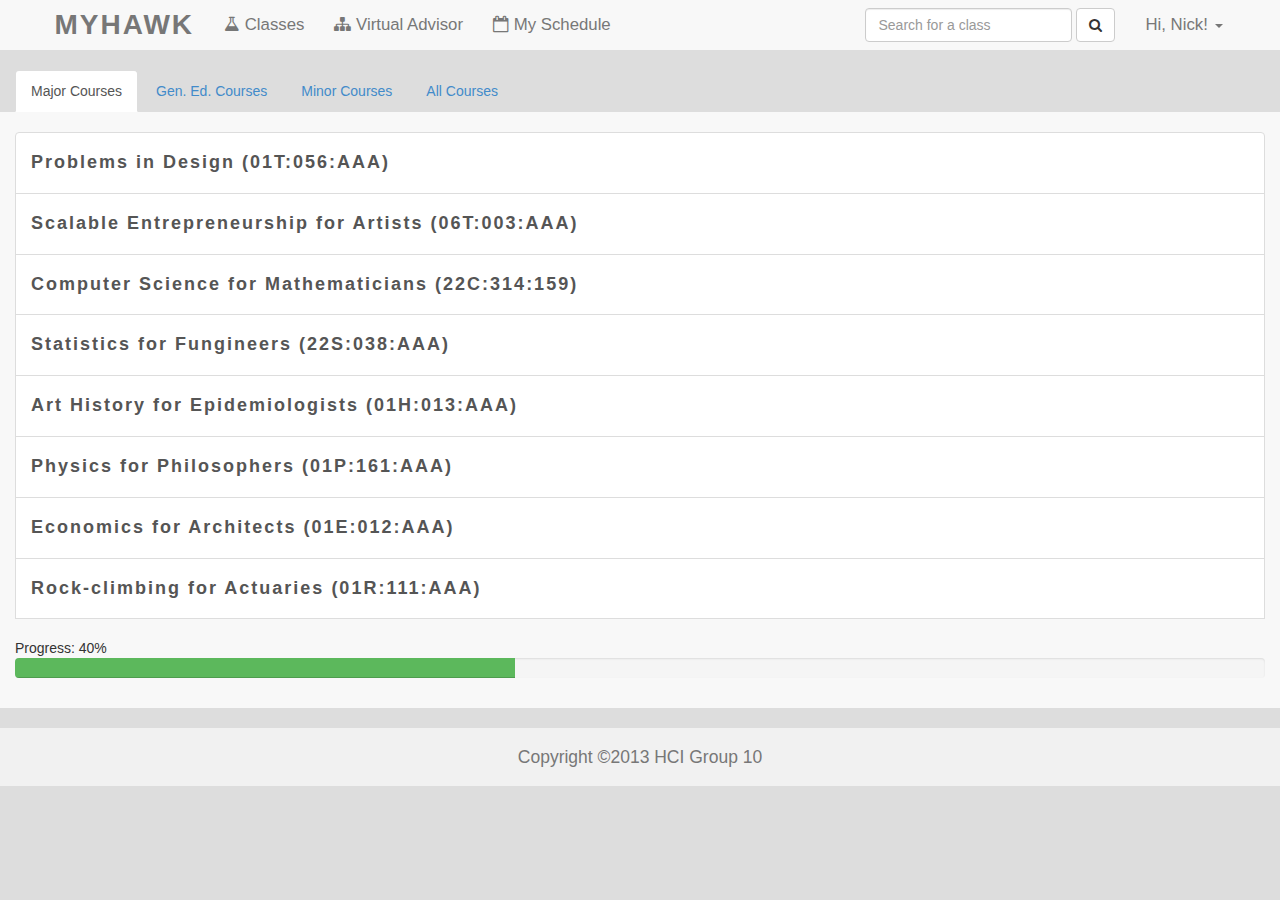
<file: v_advisor_tab1.html>
<!DOCTYPE html>
<html lang="en">
  <head>
    <meta charset="utf-8">
    <meta name="viewport" content="width=device-width, initial-scale=1.0">
    <meta name="description" content="">
    <meta name="author" content="">
    <title>MyHawk: The University of Iowa</title>
    <!-- Bootstrap core CSS link -->
    <link href="css/bootstrap.css" rel="stylesheet">
    <!-- FontAwesome CSS link (min) -->
    <link rel="stylesheet" href="font-awesome/css/font-awesome.min.css">
    <!-- custom CSS links -->
    <link href="css/my-hawk.css" rel="stylesheet">
    <link href="css/stylish-portfolio.css" rel="stylesheet">
  </head>

  <body>
    <nav class="navbar navbar-default" role="navigation">
      <!-- Brand and toggle get grouped for better mobile display -->
      <div class="nav-container">
        <div class="navbar-header">
          <!-- hotdog menu button -->
          <button type="button" class="navbar-toggle" data-toggle="collapse" data-target="#myhawk-navbar-collapse">
            <span class="sr-only">Toggle navigation</span>
            <span class="icon-bar"></span>
            <span class="icon-bar"></span>
            <span class="icon-bar"></span>
          </button>
          <a class="navbar-brand" href="index.html">MyHawk</a>
        </div>

        <!-- Nav links, forms, and other content for toggling -->
        <div class="collapse navbar-collapse" id="myhawk-navbar-collapse">
          <ul class="nav navbar-nav">
            <li><a href="classes.html"><i class="fa fa-flask"> </i> Classes</a></li>
            <li><a href="v_advisor.html"><i class="fa fa-sitemap"> </i> Virtual Advisor</a></li>
            <li><a href="contact.html"><i class="fa fa-calendar-o"> </i> My Schedule</a></li>
            <!-- <li><a href="contact.html"><i class="fa fa-lock"> </i> Admin</a></li> -->
            <!-- <li><a href="contact.html"><i class="fa fa-shopping-cart"> </i> Register</a></li> -->
          </ul>
          <!-- settings/cart dropdown -->
          <ul class="nav navbar-nav navbar-right">
            <li class="dropdown">
              <a href="#" class="dropdown-toggle" data-toggle="dropdown">Hi, Nick! <b class="caret"></b></a>
              <ul class="dropdown-menu">
                <li><a href="#"><i class="fa fa-shopping-cart"></i> View Cart</a></li>
                <li><a href="admin_tab1.html">&nbsp;<i class="fa fa-lock"> </i>  Admin</a></li>
                <li class="divider"></li>
                <li><a href="#"><i class="fa fa-sign-out"></i> Logout</a></li>
              </ul>
            </li>
          </ul>
          <!-- search bar -->
          <form class="navbar-form navbar-right" role="search">
            <div class="form-group">
              <input type="text" class="form-control" placeholder="Search for a class">
            </div>
            <button type="submit" class="btn btn-default"><i class="fa fa-search"></i></button>
          </form>
        </div><!-- /.navbar-collapse -->
      </div> <!-- /.nav-container -->
    </nav>

    <!-- Course Type Toggle Menu -->
    <div class="collapse navbar-collapse" id="myhawk-navbar-collapse">
          <ul class="nav nav-tabs">
            <li class="active"><a href="v_advisor_tab1.html"> Major Courses</a></li>
            <li><a href="v_advisor_tab2.html"> Gen. Ed. Courses</a></li>
            <li><a href="v_advisor_tab3.html"> Minor Courses</a></li>
            <li><a href="v_advisor_tab4.html"> All Courses</a></li>
          </ul>
    </div>
    
    <!-- Courses Display --!>
      <div class="row">
        <div class="box-other">
          <div class="list-group overspace">
            <!-- Class 1 -->
            <a href="javascript:void(0)" class="list-group-item showdetails" data-toggle="collapse" data-target="#details1"><h4>Problems in Design (01T:056:AAA)<span style="float:right;color:#aaa;"></span></h4></a>
            <div class="row reveal collapse" id="details1">
              <div class="col-md-8">
               <img border="0" src="decision_tree.png" alt="Pulpit rock">
              </div>
              <div class="col-md-4 centroid">
                <div class="row">
                  <h3 style="margin-top:2px"><strong>MWF @ 9:30-10:20am</strong></h3>
                  <h4>B. Obama</h4>
                </div>
                <!-- buttons -->
                <div class="row">
                  <a class="btn btn-primary underspace" href="#" id="profile-button" name="profile-button"><strong>View  Profile</strong></a>
                  <a class="btn btn-success underspace" href="#" id="cart-button" name="cart-button"><strong>Add to Cart</strong></a>
                  <a class="btn btn-warning underspace" href="#" id="register-button" name="register-button"><strong>Register Now</strong></a>
                </div>
              </div>
            </div>
            <!-- Class 2 -->
            <a href="javascript:void(0)" class="list-group-item showdetails" data-toggle="collapse" data-target="#details2"><h4>Scalable Entrepreneurship for Artists (06T:003:AAA)<span style="float:right;color:#aaa;"></span></h4></a>
            <div class="row reveal collapse" id="details2">
              <div class="col-md-8">
               <img border="0" src="decision_tree.png" alt="Pulpit rock">
              </div>
              <div class="col-md-4 centroid">
                <div class="row">
                  <h3 style="margin-top:2px"><strong>W @ 6:00-8:00pm</strong></h3>
                  <h4>G. Bush</h4>
                </div>
                <!-- buttons -->
                <div class="row">
                  <a class="btn btn-primary underspace" href="#" id="profile-button" name="profile-button"><strong>View  Profile</strong></a>
                  <a class="btn btn-success underspace" href="#" id="cart-button" name="cart-button"><strong>Add to Cart</strong></a>
                  <a class="btn btn-warning underspace" href="#" id="register-button" name="register-button"><strong>Register Now</strong></a>
                </div>
              </div>
            </div>
            <!-- Class 3 -->
            <a href="javascript:void(0)" class="list-group-item showdetails" data-toggle="collapse" data-target="#details3"><h4>Computer Science for Mathematicians (22C:314:159)<span style="float:right;color:#aaa;"></span></h4></a>
            <div class="row reveal collapse" id="details3">
              <div class="col-md-8">
                <img border="0" src="decision_tree.png" alt="Pulpit rock">
              </div>
              <div class="col-md-4 centroid">
                <div class="row">
                  <h3 style="margin-top:2px"><strong>MTWThF @ 9:30-10:20am</strong></h3>
                  <h4>R. Reagan</h4>
                </div>
                <!-- buttons -->
                <div class="row">
                  <a class="btn btn-primary underspace" href="#" id="profile-button" name="profile-button"><strong>View  Profile</strong></a>
                  <a class="btn btn-success underspace" href="#" id="cart-button" name="cart-button"><strong>Add to Cart</strong></a>
                  <a class="btn btn-warning underspace" href="#" id="register-button" name="register-button"><strong>Register Now</strong></a>
                </div>
              </div>
            </div>
            <!-- Class 4 -->
            <a href="javascript:void(0)" class="list-group-item showdetails" data-toggle="collapse" data-target="#details4"><h4>Statistics for Fungineers (22S:038:AAA)<span style="float:right;color:#aaa;"></span></h4></a>
            <div class="row reveal collapse" id="details4">
              <div class="col-md-8">
               <img border="0" src="decision_tree.png" alt="Pulpit rock">
              </div>
              <div class="col-md-4 centroid">
                <div class="row">
                  <h3 style="margin-top:2px"><strong>TTh @ 9:30-10:45am</strong></h3>
                  <h4>B. Clinton</h4>
                </div>
                <!-- buttons -->
                <div class="row">
                  <a class="btn btn-primary underspace" href="#" id="profile-button" name="profile-button"><strong>View  Profile</strong></a>
                  <a class="btn btn-success underspace" href="#" id="cart-button" name="cart-button"><strong>Add to Cart</strong></a>
                  <a class="btn btn-warning underspace" href="#" id="register-button" name="register-button"><strong>Register Now</strong></a>
                </div>
              </div>
            </div>
            <!-- Class 5 -->
            <a href="javascript:void(0)" class="list-group-item showdetails" data-toggle="collapse" data-target="#details5"><h4>Art History for Epidemiologists (01H:013:AAA)<span style="float:right;color:#aaa;"></span></h4></a>
            <div class="row reveal collapse" id="details5">
              <div class="col-md-8">
               <img border="0" src="decision_tree.png" alt="Pulpit rock">
              </div>
              <div class="col-md-4 centroid">
                <div class="row">
                  <h3 style="margin-top:2px"><strong>MW @ 2:00-3:15pm</strong></h3>
                  <h4>J. Carter</h4>
                </div>
                <!-- buttons -->
                <div class="row">
                  <a class="btn btn-primary underspace" href="#" id="profile-button" name="profile-button"><strong>View  Profile</strong></a>
                  <a class="btn btn-success underspace" href="#" id="cart-button" name="cart-button"><strong>Add to Cart</strong></a>
                  <a class="btn btn-warning underspace" href="#" id="register-button" name="register-button"><strong>Register Now</strong></a>
                </div>
              </div>
            </div>
            <!-- Class 6 -->
            <a href="javascript:void(0)" class="list-group-item showdetails" data-toggle="collapse" data-target="#details6"><h4>Physics for Philosophers (01P:161:AAA)<span style="float:right;color:#aaa;"></span></h4></a>
            <div class="row reveal collapse" id="details6">
              <div class="col-md-8">
               <img border="0" src="decision_tree.png" alt="Pulpit rock">
              </div>
              <div class="col-md-4 centroid">
                <div class="row">
                  <h3 style="margin-top:2px"><strong>MTWThF @ 10:30-11:20am</strong></h3>
                  <h4>R. Nixon</h4>
                </div>
                <!-- buttons -->
                <div class="row">
                  <a class="btn btn-primary underspace" href="#" id="profile-button" name="profile-button"><strong>View  Profile</strong></a>
                  <a class="btn btn-success underspace" href="#" id="cart-button" name="cart-button"><strong>Add to Cart</strong></a>
                  <a class="btn btn-warning underspace" href="#" id="register-button" name="register-button"><strong>Register Now</strong></a>
                </div>
              </div>
            </div>
            <!-- Class 7 -->
            <a href="javascript:void(0)" class="list-group-item showdetails" data-toggle="collapse" data-target="#details7"><h4>Economics for Architects (01E:012:AAA)<span style="float:right;color:#aaa;"></span></h4></a>
            <div class="row reveal collapse" id="details7">
              <div class="col-md-8">
               <img border="0" src="decision_tree.png" alt="Pulpit rock">
              </div>
              <div class="col-md-4 centroid">
                <div class="row">
                  <h3 style="margin-top:2px"><strong>MWF @ 11:30am-12:20pm</strong></h3>
                  <h4>G. Ford</h4>
                </div>
                <!-- buttons -->
                <div class="row">
                  <a class="btn btn-primary underspace" href="#" id="profile-button" name="profile-button"><strong>View  Profile</strong></a>
                  <a class="btn btn-success underspace" href="#" id="cart-button" name="cart-button"><strong>Add to Cart</strong></a>
                  <a class="btn btn-warning underspace" href="#" id="register-button" name="register-button"><strong>Register Now</strong></a>
                </div>
              </div>
            </div>
            <!-- Class 8 -->
            <a href="javascript:void(0)" class="list-group-item showdetails" data-toggle="collapse" data-target="#details8"><h4>Rock-climbing for Actuaries (01R:111:AAA)<span style="float:right;color:#aaa;"></span></h4></a>
            <div class="row reveal collapse" id="details8">
              <div class="col-md-8">
               <img border="0" src="decision_tree.png" alt="Pulpit rock">
              </div>
              <div class="col-md-4 centroid">
                <div class="row">
                  <h3 style="margin-top:2px"><strong>TTh @ 1:00-2:15pm</strong></h3>
                  <h4>L. Johnson</h4>
                </div>
                <!-- buttons -->
                <div class="row">
                  <a class="btn btn-primary underspace" href="#" id="profile-button" name="profile-button"><strong>View  Profile</strong></a>
                  <a class="btn btn-success underspace" href="#" id="cart-button" name="cart-button"><strong>Add to Cart</strong></a>
                  <a class="btn btn-warning underspace" href="#" id="register-button" name="register-button"><strong>Register Now</strong></a>
                </div>
              </div>
            </div>
          </div>
          
    	Progress: 40%
    	<div class="progress">
  			<div class="progress-bar progress-bar-success" role="progressbar" aria-valuenow="40" aria-valuemin="0" aria-valuemax="100" style="width: 40%">
    		<span class="sr-only">40% Complete (success)</span>
  			</div>
		</div>
      
    </div><!-- /.container -->


    <footer>
      <div class="container">
        <div class="row">
          <div class="col-lg-12 text-center">
            <p>Copyright &copy;2013 HCI Group 10</p>
          </div>
        </div>
      </div>
    </footer>

    <!-- Bootstrap core JavaScript -->
    <!-- Placed at the end of the document so the pages load faster -->
    <!-- Make sure to add jQuery - download the most recent version at http://jquery.com/ -->
    <script src="js/jquery.js"></script>
    <script src="js/bootstrap.js"></script>
    <script>
	  // Activates the Carousel
	  $('.carousel').carousel({
		interval: 5000
	  })
	</script>
  </body>
</html>
</file>
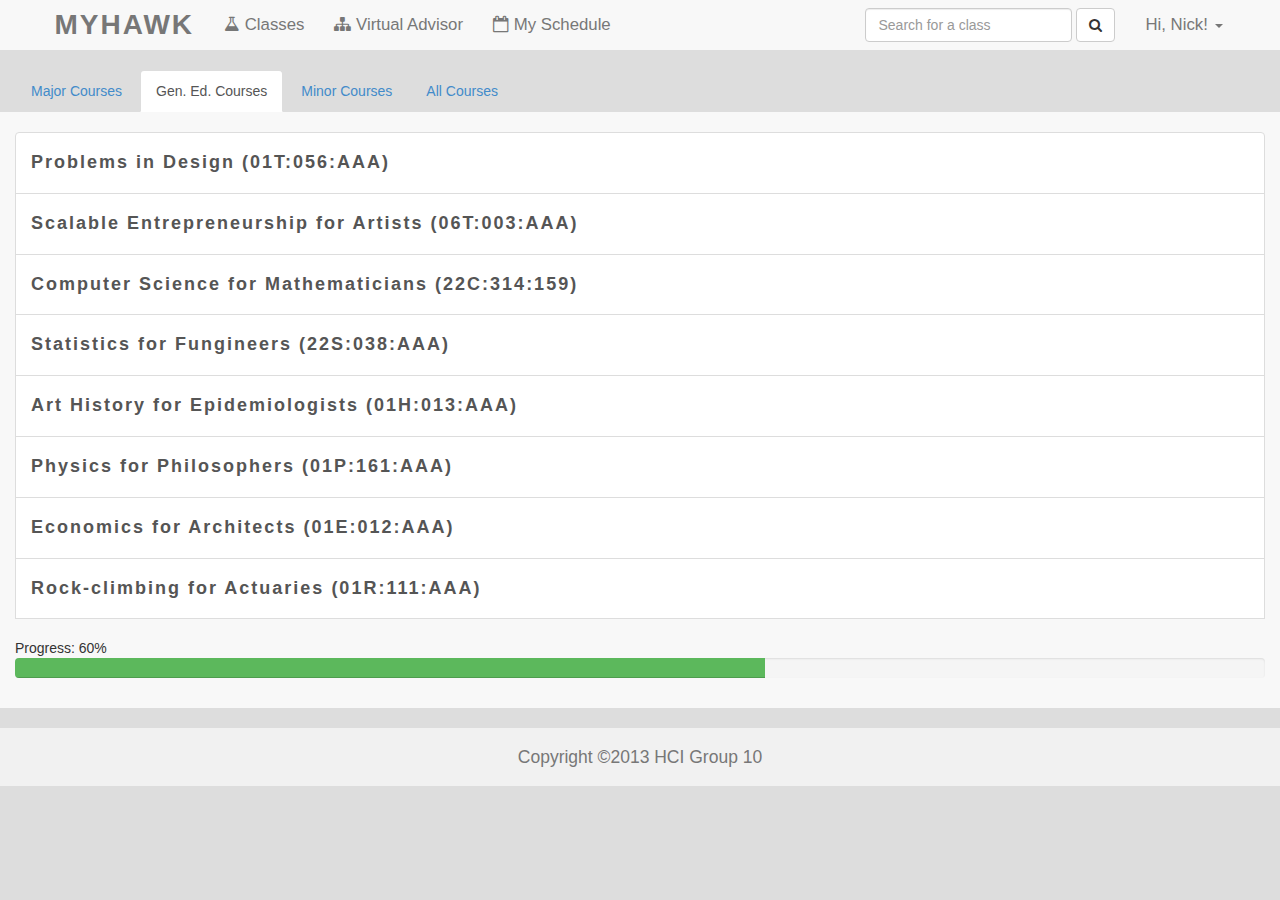
<file: v_advisor_tab2.html>
<!DOCTYPE html>
<html lang="en">
  <head>
    <meta charset="utf-8">
    <meta name="viewport" content="width=device-width, initial-scale=1.0">
    <meta name="description" content="">
    <meta name="author" content="">
    <title>MyHawk: The University of Iowa</title>
    <!-- Bootstrap core CSS link -->
    <link href="css/bootstrap.css" rel="stylesheet">
    <!-- FontAwesome CSS link (min) -->
    <link rel="stylesheet" href="font-awesome/css/font-awesome.min.css">
    <!-- custom CSS links -->
    <link href="css/my-hawk.css" rel="stylesheet">
    <link href="css/stylish-portfolio.css" rel="stylesheet">
  </head>

  <body>
    <nav class="navbar navbar-default" role="navigation">
      <!-- Brand and toggle get grouped for better mobile display -->
      <div class="nav-container">
        <div class="navbar-header">
          <!-- hotdog menu button -->
          <button type="button" class="navbar-toggle" data-toggle="collapse" data-target="#myhawk-navbar-collapse">
            <span class="sr-only">Toggle navigation</span>
            <span class="icon-bar"></span>
            <span class="icon-bar"></span>
            <span class="icon-bar"></span>
          </button>
          <a class="navbar-brand" href="index.html">MyHawk</a>
        </div>

        <!-- Nav links, forms, and other content for toggling -->
        <div class="collapse navbar-collapse" id="myhawk-navbar-collapse">
          <ul class="nav navbar-nav">
            <li><a href="classes.html"><i class="fa fa-flask"> </i> Classes</a></li>
            <li><a href="v_advisor.html"><i class="fa fa-sitemap"> </i> Virtual Advisor</a></li>
            <li><a href="contact.html"><i class="fa fa-calendar-o"> </i> My Schedule</a></li>
            <!-- <li><a href="contact.html"><i class="fa fa-lock"> </i> Admin</a></li> -->
            <!-- <li><a href="contact.html"><i class="fa fa-shopping-cart"> </i> Register</a></li> -->
          </ul>
          <!-- settings/cart dropdown -->
          <ul class="nav navbar-nav navbar-right">
            <li class="dropdown">
              <a href="#" class="dropdown-toggle" data-toggle="dropdown">Hi, Nick! <b class="caret"></b></a>
              <ul class="dropdown-menu">
                <li><a href="#"><i class="fa fa-shopping-cart"></i> View Cart</a></li>
                <li><a href="a href="admin_tab1.html">&nbsp;<i class="fa fa-lock"> </i>  Admin</a></li>
                <li class="divider"></li>
                <li><a href="#"><i class="fa fa-sign-out"></i> Logout</a></li>
              </ul>
            </li>
          </ul>
          <!-- search bar -->
          <form class="navbar-form navbar-right" role="search">
            <div class="form-group">
              <input type="text" class="form-control" placeholder="Search for a class">
            </div>
            <button type="submit" class="btn btn-default"><i class="fa fa-search"></i></button>
          </form>
        </div><!-- /.navbar-collapse -->
      </div> <!-- /.nav-container -->
    </nav>

    <!-- Course Type Toggle Menu -->
    <div class="collapse navbar-collapse" id="myhawk-navbar-collapse">
          <ul class="nav nav-tabs">
            <li><a href="v_advisor_tab1.html"> Major Courses</a></li>
            <li class="active"><a href="v_advisor_tab2.html"> Gen. Ed. Courses</a></li>
            <li><a href="v_advisor_tab3.html"> Minor Courses</a></li>
            <li><a href="v_advisor_tab3.html"> All Courses</a></li>
          </ul>
    </div>
    
    <!-- Courses Display --!>
      <div class="row">
        <div class="box-other">
          <div class="list-group overspace">
            <!-- Class 1 -->
            <a href="javascript:void(0)" class="list-group-item showdetails" data-toggle="collapse" data-target="#details1"><h4>Problems in Design (01T:056:AAA)<span style="float:right;color:#aaa;"></span></h4></a>
            <div class="row reveal collapse" id="details1">
              <div class="col-md-8">
               <img border="0" src="decision_tree.png" alt="Pulpit rock">
              </div>
              <div class="col-md-4 centroid">
                <div class="row">
                  <h3 style="margin-top:2px"><strong>MWF @ 9:30-10:20am</strong></h3>
                  <h4>B. Obama</h4>
                </div>
                <!-- buttons -->
                <div class="row">
                  <a class="btn btn-primary underspace" href="#" id="profile-button" name="profile-button"><strong>View  Profile</strong></a>
                  <a class="btn btn-success underspace" href="#" id="cart-button" name="cart-button"><strong>Add to Cart</strong></a>
                  <a class="btn btn-warning underspace" href="#" id="register-button" name="register-button"><strong>Register Now</strong></a>
                </div>
              </div>
            </div>
            <!-- Class 2 -->
            <a href="javascript:void(0)" class="list-group-item showdetails" data-toggle="collapse" data-target="#details2"><h4>Scalable Entrepreneurship for Artists (06T:003:AAA)<span style="float:right;color:#aaa;"></span></h4></a>
            <div class="row reveal collapse" id="details2">
              <div class="col-md-8">
               <img border="0" src="decision_tree.png" alt="Pulpit rock">
              </div>
              <div class="col-md-4 centroid">
                <div class="row">
                  <h3 style="margin-top:2px"><strong>W @ 6:00-8:00pm</strong></h3>
                  <h4>G. Bush</h4>
                </div>
                <!-- buttons -->
                <div class="row">
                  <a class="btn btn-primary underspace" href="#" id="profile-button" name="profile-button"><strong>View  Profile</strong></a>
                  <a class="btn btn-success underspace" href="#" id="cart-button" name="cart-button"><strong>Add to Cart</strong></a>
                  <a class="btn btn-warning underspace" href="#" id="register-button" name="register-button"><strong>Register Now</strong></a>
                </div>
              </div>
            </div>
            <!-- Class 3 -->
            <a href="javascript:void(0)" class="list-group-item showdetails" data-toggle="collapse" data-target="#details3"><h4>Computer Science for Mathematicians (22C:314:159)<span style="float:right;color:#aaa;"></span></h4></a>
            <div class="row reveal collapse" id="details3">
              <div class="col-md-8">
                <img border="0" src="decision_tree.png" alt="Pulpit rock">
              </div>
              <div class="col-md-4 centroid">
                <div class="row">
                  <h3 style="margin-top:2px"><strong>MTWThF @ 9:30-10:20am</strong></h3>
                  <h4>R. Reagan</h4>
                </div>
                <!-- buttons -->
                <div class="row">
                  <a class="btn btn-primary underspace" href="#" id="profile-button" name="profile-button"><strong>View  Profile</strong></a>
                  <a class="btn btn-success underspace" href="#" id="cart-button" name="cart-button"><strong>Add to Cart</strong></a>
                  <a class="btn btn-warning underspace" href="#" id="register-button" name="register-button"><strong>Register Now</strong></a>
                </div>
              </div>
            </div>
            <!-- Class 4 -->
            <a href="javascript:void(0)" class="list-group-item showdetails" data-toggle="collapse" data-target="#details4"><h4>Statistics for Fungineers (22S:038:AAA)<span style="float:right;color:#aaa;"></span></h4></a>
            <div class="row reveal collapse" id="details4">
              <div class="col-md-8">
               <img border="0" src="decision_tree.png" alt="Pulpit rock">
              </div>
              <div class="col-md-4 centroid">
                <div class="row">
                  <h3 style="margin-top:2px"><strong>TTh @ 9:30-10:45am</strong></h3>
                  <h4>B. Clinton</h4>
                </div>
                <!-- buttons -->
                <div class="row">
                  <a class="btn btn-primary underspace" href="#" id="profile-button" name="profile-button"><strong>View  Profile</strong></a>
                  <a class="btn btn-success underspace" href="#" id="cart-button" name="cart-button"><strong>Add to Cart</strong></a>
                  <a class="btn btn-warning underspace" href="#" id="register-button" name="register-button"><strong>Register Now</strong></a>
                </div>
              </div>
            </div>
            <!-- Class 5 -->
            <a href="javascript:void(0)" class="list-group-item showdetails" data-toggle="collapse" data-target="#details5"><h4>Art History for Epidemiologists (01H:013:AAA)<span style="float:right;color:#aaa;"></span></h4></a>
            <div class="row reveal collapse" id="details5">
              <div class="col-md-8">
               <img border="0" src="decision_tree.png" alt="Pulpit rock">
              </div>
              <div class="col-md-4 centroid">
                <div class="row">
                  <h3 style="margin-top:2px"><strong>MW @ 2:00-3:15pm</strong></h3>
                  <h4>J. Carter</h4>
                </div>
                <!-- buttons -->
                <div class="row">
                  <a class="btn btn-primary underspace" href="#" id="profile-button" name="profile-button"><strong>View  Profile</strong></a>
                  <a class="btn btn-success underspace" href="#" id="cart-button" name="cart-button"><strong>Add to Cart</strong></a>
                  <a class="btn btn-warning underspace" href="#" id="register-button" name="register-button"><strong>Register Now</strong></a>
                </div>
              </div>
            </div>
            <!-- Class 6 -->
            <a href="javascript:void(0)" class="list-group-item showdetails" data-toggle="collapse" data-target="#details6"><h4>Physics for Philosophers (01P:161:AAA)<span style="float:right;color:#aaa;"></span></h4></a>
            <div class="row reveal collapse" id="details6">
              <div class="col-md-8">
               <img border="0" src="decision_tree.png" alt="Pulpit rock">
              </div>
              <div class="col-md-4 centroid">
                <div class="row">
                  <h3 style="margin-top:2px"><strong>MTWThF @ 10:30-11:20am</strong></h3>
                  <h4>R. Nixon</h4>
                </div>
                <!-- buttons -->
                <div class="row">
                  <a class="btn btn-primary underspace" href="#" id="profile-button" name="profile-button"><strong>View  Profile</strong></a>
                  <a class="btn btn-success underspace" href="#" id="cart-button" name="cart-button"><strong>Add to Cart</strong></a>
                  <a class="btn btn-warning underspace" href="#" id="register-button" name="register-button"><strong>Register Now</strong></a>
                </div>
              </div>
            </div>
            <!-- Class 7 -->
            <a href="javascript:void(0)" class="list-group-item showdetails" data-toggle="collapse" data-target="#details7"><h4>Economics for Architects (01E:012:AAA)<span style="float:right;color:#aaa;"></span></h4></a>
            <div class="row reveal collapse" id="details7">
              <div class="col-md-8">
               <img border="0" src="decision_tree.png" alt="Pulpit rock">
              </div>
              <div class="col-md-4 centroid">
                <div class="row">
                  <h3 style="margin-top:2px"><strong>MWF @ 11:30am-12:20pm</strong></h3>
                  <h4>G. Ford</h4>
                </div>
                <!-- buttons -->
                <div class="row">
                  <a class="btn btn-primary underspace" href="#" id="profile-button" name="profile-button"><strong>View  Profile</strong></a>
                  <a class="btn btn-success underspace" href="#" id="cart-button" name="cart-button"><strong>Add to Cart</strong></a>
                  <a class="btn btn-warning underspace" href="#" id="register-button" name="register-button"><strong>Register Now</strong></a>
                </div>
              </div>
            </div>
            <!-- Class 8 -->
            <a href="javascript:void(0)" class="list-group-item showdetails" data-toggle="collapse" data-target="#details8"><h4>Rock-climbing for Actuaries (01R:111:AAA)<span style="float:right;color:#aaa;"></span></h4></a>
            <div class="row reveal collapse" id="details8">
              <div class="col-md-8">
               <img border="0" src="decision_tree.png" alt="Pulpit rock">
              </div>
              <div class="col-md-4 centroid">
                <div class="row">
                  <h3 style="margin-top:2px"><strong>TTh @ 1:00-2:15pm</strong></h3>
                  <h4>L. Johnson</h4>
                </div>
                <!-- buttons -->
                <div class="row">
                  <a class="btn btn-primary underspace" href="#" id="profile-button" name="profile-button"><strong>View  Profile</strong></a>
                  <a class="btn btn-success underspace" href="#" id="cart-button" name="cart-button"><strong>Add to Cart</strong></a>
                  <a class="btn btn-warning underspace" href="#" id="register-button" name="register-button"><strong>Register Now</strong></a>
                </div>
              </div>
            </div>
          </div>
          
    	Progress: 60%
    	<div class="progress">
  			<div class="progress-bar progress-bar-success" role="progressbar" aria-valuenow="40" aria-valuemin="0" aria-valuemax="100" style="width: 60%">
    		<span class="sr-only">40% Complete (success)</span>
  			</div>
		</div>
      
    </div><!-- /.container -->


    <footer>
      <div class="container">
        <div class="row">
          <div class="col-lg-12 text-center">
            <p>Copyright &copy;2013 HCI Group 10</p>
          </div>
        </div>
      </div>
    </footer>

    <!-- Bootstrap core JavaScript -->
    <!-- Placed at the end of the document so the pages load faster -->
    <!-- Make sure to add jQuery - download the most recent version at http://jquery.com/ -->
    <script src="js/jquery.js"></script>
    <script src="js/bootstrap.js"></script>
    <script>
	  // Activates the Carousel
	  $('.carousel').carousel({
		interval: 5000
	  })
	</script>
  </body>
</html>
</file>
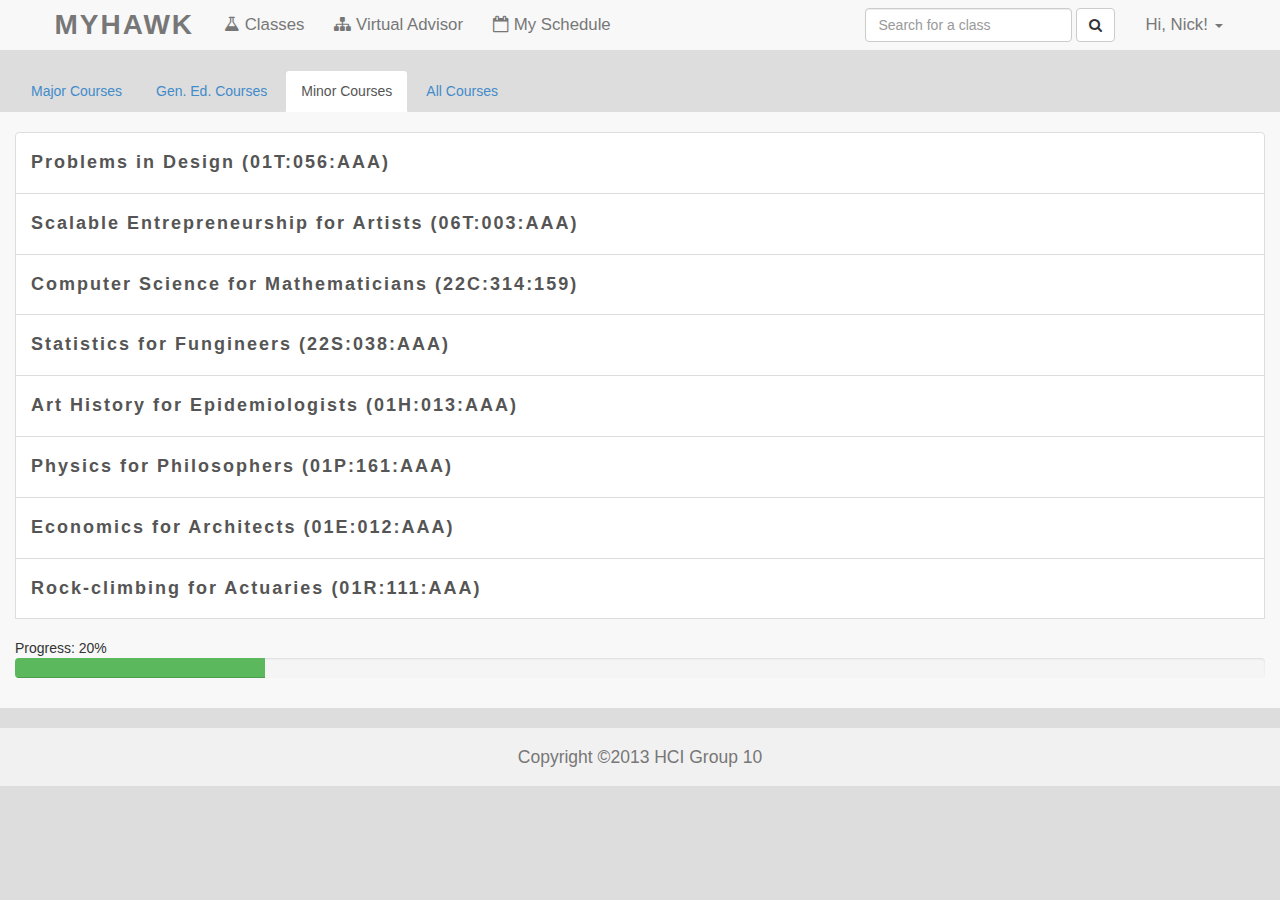
<file: v_advisor_tab3.html>
<!DOCTYPE html>
<html lang="en">
  <head>
    <meta charset="utf-8">
    <meta name="viewport" content="width=device-width, initial-scale=1.0">
    <meta name="description" content="">
    <meta name="author" content="">
    <title>MyHawk: The University of Iowa</title>
    <!-- Bootstrap core CSS link -->
    <link href="css/bootstrap.css" rel="stylesheet">
    <!-- FontAwesome CSS link (min) -->
    <link rel="stylesheet" href="font-awesome/css/font-awesome.min.css">
    <!-- custom CSS links -->
    <link href="css/my-hawk.css" rel="stylesheet">
    <link href="css/stylish-portfolio.css" rel="stylesheet">
  </head>

  <body>
    <nav class="navbar navbar-default" role="navigation">
      <!-- Brand and toggle get grouped for better mobile display -->
      <div class="nav-container">
        <div class="navbar-header">
          <!-- hotdog menu button -->
          <button type="button" class="navbar-toggle" data-toggle="collapse" data-target="#myhawk-navbar-collapse">
            <span class="sr-only">Toggle navigation</span>
            <span class="icon-bar"></span>
            <span class="icon-bar"></span>
            <span class="icon-bar"></span>
          </button>
          <a class="navbar-brand" href="index.html">MyHawk</a>
        </div>

        <!-- Nav links, forms, and other content for toggling -->
        <div class="collapse navbar-collapse" id="myhawk-navbar-collapse">
          <ul class="nav navbar-nav">
            <li><a href="classes.html"><i class="fa fa-flask"> </i> Classes</a></li>
            <li><a href="v_advisor.html"><i class="fa fa-sitemap"> </i> Virtual Advisor</a></li>
            <li><a href="contact.html"><i class="fa fa-calendar-o"> </i> My Schedule</a></li>
            <!-- <li><a href="contact.html"><i class="fa fa-lock"> </i> Admin</a></li> -->
            <!-- <li><a href="contact.html"><i class="fa fa-shopping-cart"> </i> Register</a></li> -->
          </ul>
          <!-- settings/cart dropdown -->
          <ul class="nav navbar-nav navbar-right">
            <li class="dropdown">
              <a href="#" class="dropdown-toggle" data-toggle="dropdown">Hi, Nick! <b class="caret"></b></a>
              <ul class="dropdown-menu">
                <li><a href="#"><i class="fa fa-shopping-cart"></i> View Cart</a></li>
                <li><a href="a href="admin_tab1.html">&nbsp;<i class="fa fa-lock"> </i>  Admin</a></li>
                <li class="divider"></li>
                <li><a href="#"><i class="fa fa-sign-out"></i> Logout</a></li>
              </ul>
            </li>
          </ul>
          <!-- search bar -->
          <form class="navbar-form navbar-right" role="search">
            <div class="form-group">
              <input type="text" class="form-control" placeholder="Search for a class">
            </div>
            <button type="submit" class="btn btn-default"><i class="fa fa-search"></i></button>
          </form>
        </div><!-- /.navbar-collapse -->
      </div> <!-- /.nav-container -->
    </nav>

    <!-- Course Type Toggle Menu -->
    <div class="collapse navbar-collapse" id="myhawk-navbar-collapse">
          <ul class="nav nav-tabs">
            <li><a href="v_advisor_tab1.html"> Major Courses</a></li>
            <li><a href="v_advisor_tab2.html"> Gen. Ed. Courses</a></li>
            <li class="active"><a href="v_advisor_tab3.html"> Minor Courses</a></li>
            <li><a href="v_advisor_tab4.html"> All Courses</a></li>
          </ul>
    </div>
    
    <!-- Courses Display --!>
      <div class="row">
        <div class="box-other">
          <div class="list-group overspace">
            <!-- Class 1 -->
            <a href="javascript:void(0)" class="list-group-item showdetails" data-toggle="collapse" data-target="#details1"><h4>Problems in Design (01T:056:AAA)<span style="float:right;color:#aaa;"></span></h4></a>
            <div class="row reveal collapse" id="details1">
              <div class="col-md-8">
               <img border="0" src="decision_tree.png" alt="Pulpit rock">
              </div>
              <div class="col-md-4 centroid">
                <div class="row">
                  <h3 style="margin-top:2px"><strong>MWF @ 9:30-10:20am</strong></h3>
                  <h4>B. Obama</h4>
                </div>
                <!-- buttons -->
                <div class="row">
                  <a class="btn btn-primary underspace" href="#" id="profile-button" name="profile-button"><strong>View  Profile</strong></a>
                  <a class="btn btn-success underspace" href="#" id="cart-button" name="cart-button"><strong>Add to Cart</strong></a>
                  <a class="btn btn-warning underspace" href="#" id="register-button" name="register-button"><strong>Register Now</strong></a>
                </div>
              </div>
            </div>
            <!-- Class 2 -->
            <a href="javascript:void(0)" class="list-group-item showdetails" data-toggle="collapse" data-target="#details2"><h4>Scalable Entrepreneurship for Artists (06T:003:AAA)<span style="float:right;color:#aaa;"></span></h4></a>
            <div class="row reveal collapse" id="details2">
              <div class="col-md-8">
               <img border="0" src="decision_tree.png" alt="Pulpit rock">
              </div>
              <div class="col-md-4 centroid">
                <div class="row">
                  <h3 style="margin-top:2px"><strong>W @ 6:00-8:00pm</strong></h3>
                  <h4>G. Bush</h4>
                </div>
                <!-- buttons -->
                <div class="row">
                  <a class="btn btn-primary underspace" href="#" id="profile-button" name="profile-button"><strong>View  Profile</strong></a>
                  <a class="btn btn-success underspace" href="#" id="cart-button" name="cart-button"><strong>Add to Cart</strong></a>
                  <a class="btn btn-warning underspace" href="#" id="register-button" name="register-button"><strong>Register Now</strong></a>
                </div>
              </div>
            </div>
            <!-- Class 3 -->
            <a href="javascript:void(0)" class="list-group-item showdetails" data-toggle="collapse" data-target="#details3"><h4>Computer Science for Mathematicians (22C:314:159)<span style="float:right;color:#aaa;"></span></h4></a>
            <div class="row reveal collapse" id="details3">
              <div class="col-md-8">
                <img border="0" src="decision_tree.png" alt="Pulpit rock">
              </div>
              <div class="col-md-4 centroid">
                <div class="row">
                  <h3 style="margin-top:2px"><strong>MTWThF @ 9:30-10:20am</strong></h3>
                  <h4>R. Reagan</h4>
                </div>
                <!-- buttons -->
                <div class="row">
                  <a class="btn btn-primary underspace" href="#" id="profile-button" name="profile-button"><strong>View  Profile</strong></a>
                  <a class="btn btn-success underspace" href="#" id="cart-button" name="cart-button"><strong>Add to Cart</strong></a>
                  <a class="btn btn-warning underspace" href="#" id="register-button" name="register-button"><strong>Register Now</strong></a>
                </div>
              </div>
            </div>
            <!-- Class 4 -->
            <a href="javascript:void(0)" class="list-group-item showdetails" data-toggle="collapse" data-target="#details4"><h4>Statistics for Fungineers (22S:038:AAA)<span style="float:right;color:#aaa;"></span></h4></a>
            <div class="row reveal collapse" id="details4">
              <div class="col-md-8">
               <img border="0" src="decision_tree.png" alt="Pulpit rock">
              </div>
              <div class="col-md-4 centroid">
                <div class="row">
                  <h3 style="margin-top:2px"><strong>TTh @ 9:30-10:45am</strong></h3>
                  <h4>B. Clinton</h4>
                </div>
                <!-- buttons -->
                <div class="row">
                  <a class="btn btn-primary underspace" href="#" id="profile-button" name="profile-button"><strong>View  Profile</strong></a>
                  <a class="btn btn-success underspace" href="#" id="cart-button" name="cart-button"><strong>Add to Cart</strong></a>
                  <a class="btn btn-warning underspace" href="#" id="register-button" name="register-button"><strong>Register Now</strong></a>
                </div>
              </div>
            </div>
            <!-- Class 5 -->
            <a href="javascript:void(0)" class="list-group-item showdetails" data-toggle="collapse" data-target="#details5"><h4>Art History for Epidemiologists (01H:013:AAA)<span style="float:right;color:#aaa;"></span></h4></a>
            <div class="row reveal collapse" id="details5">
              <div class="col-md-8">
               <img border="0" src="decision_tree.png" alt="Pulpit rock">
              </div>
              <div class="col-md-4 centroid">
                <div class="row">
                  <h3 style="margin-top:2px"><strong>MW @ 2:00-3:15pm</strong></h3>
                  <h4>J. Carter</h4>
                </div>
                <!-- buttons -->
                <div class="row">
                  <a class="btn btn-primary underspace" href="#" id="profile-button" name="profile-button"><strong>View  Profile</strong></a>
                  <a class="btn btn-success underspace" href="#" id="cart-button" name="cart-button"><strong>Add to Cart</strong></a>
                  <a class="btn btn-warning underspace" href="#" id="register-button" name="register-button"><strong>Register Now</strong></a>
                </div>
              </div>
            </div>
            <!-- Class 6 -->
            <a href="javascript:void(0)" class="list-group-item showdetails" data-toggle="collapse" data-target="#details6"><h4>Physics for Philosophers (01P:161:AAA)<span style="float:right;color:#aaa;"></span></h4></a>
            <div class="row reveal collapse" id="details6">
              <div class="col-md-8">
               <img border="0" src="decision_tree.png" alt="Pulpit rock">
              </div>
              <div class="col-md-4 centroid">
                <div class="row">
                  <h3 style="margin-top:2px"><strong>MTWThF @ 10:30-11:20am</strong></h3>
                  <h4>R. Nixon</h4>
                </div>
                <!-- buttons -->
                <div class="row">
                  <a class="btn btn-primary underspace" href="#" id="profile-button" name="profile-button"><strong>View  Profile</strong></a>
                  <a class="btn btn-success underspace" href="#" id="cart-button" name="cart-button"><strong>Add to Cart</strong></a>
                  <a class="btn btn-warning underspace" href="#" id="register-button" name="register-button"><strong>Register Now</strong></a>
                </div>
              </div>
            </div>
            <!-- Class 7 -->
            <a href="javascript:void(0)" class="list-group-item showdetails" data-toggle="collapse" data-target="#details7"><h4>Economics for Architects (01E:012:AAA)<span style="float:right;color:#aaa;"></span></h4></a>
            <div class="row reveal collapse" id="details7">
              <div class="col-md-8">
               <img border="0" src="decision_tree.png" alt="Pulpit rock">
              </div>
              <div class="col-md-4 centroid">
                <div class="row">
                  <h3 style="margin-top:2px"><strong>MWF @ 11:30am-12:20pm</strong></h3>
                  <h4>G. Ford</h4>
                </div>
                <!-- buttons -->
                <div class="row">
                  <a class="btn btn-primary underspace" href="#" id="profile-button" name="profile-button"><strong>View  Profile</strong></a>
                  <a class="btn btn-success underspace" href="#" id="cart-button" name="cart-button"><strong>Add to Cart</strong></a>
                  <a class="btn btn-warning underspace" href="#" id="register-button" name="register-button"><strong>Register Now</strong></a>
                </div>
              </div>
            </div>
            <!-- Class 8 -->
            <a href="javascript:void(0)" class="list-group-item showdetails" data-toggle="collapse" data-target="#details8"><h4>Rock-climbing for Actuaries (01R:111:AAA)<span style="float:right;color:#aaa;"></span></h4></a>
            <div class="row reveal collapse" id="details8">
              <div class="col-md-8">
               <img border="0" src="decision_tree.png" alt="Pulpit rock">
              </div>
              <div class="col-md-4 centroid">
                <div class="row">
                  <h3 style="margin-top:2px"><strong>TTh @ 1:00-2:15pm</strong></h3>
                  <h4>L. Johnson</h4>
                </div>
                <!-- buttons -->
                <div class="row">
                  <a class="btn btn-primary underspace" href="#" id="profile-button" name="profile-button"><strong>View  Profile</strong></a>
                  <a class="btn btn-success underspace" href="#" id="cart-button" name="cart-button"><strong>Add to Cart</strong></a>
                  <a class="btn btn-warning underspace" href="#" id="register-button" name="register-button"><strong>Register Now</strong></a>
                </div>
              </div>
            </div>
          </div>
          
    	Progress: 20%
    	<div class="progress">
  			<div class="progress-bar progress-bar-success" role="progressbar" aria-valuenow="40" aria-valuemin="0" aria-valuemax="100" style="width: 20%">
    		<span class="sr-only">40% Complete (success)</span>
  			</div>
		</div>
      
    </div><!-- /.container -->


    <footer>
      <div class="container">
        <div class="row">
          <div class="col-lg-12 text-center">
            <p>Copyright &copy;2013 HCI Group 10</p>
          </div>
        </div>
      </div>
    </footer>

    <!-- Bootstrap core JavaScript -->
    <!-- Placed at the end of the document so the pages load faster -->
    <!-- Make sure to add jQuery - download the most recent version at http://jquery.com/ -->
    <script src="js/jquery.js"></script>
    <script src="js/bootstrap.js"></script>
    <script>
	  // Activates the Carousel
	  $('.carousel').carousel({
		interval: 5000
	  })
	</script>
  </body>
</html>
</file>
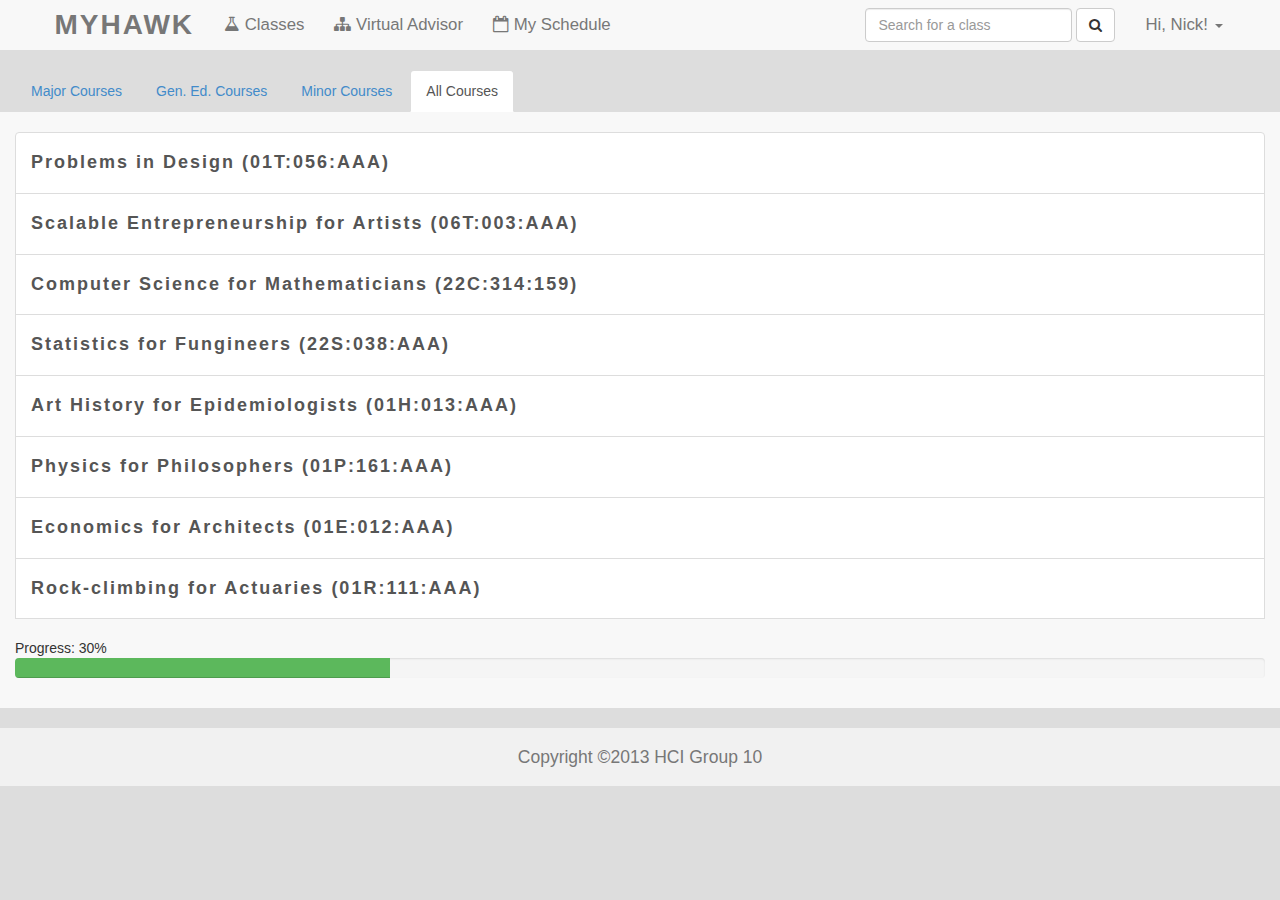
<file: v_advisor_tab4.html>
<!DOCTYPE html>
<html lang="en">
  <head>
    <meta charset="utf-8">
    <meta name="viewport" content="width=device-width, initial-scale=1.0">
    <meta name="description" content="">
    <meta name="author" content="">
    <title>MyHawk: The University of Iowa</title>
    <!-- Bootstrap core CSS link -->
    <link href="css/bootstrap.css" rel="stylesheet">
    <!-- FontAwesome CSS link (min) -->
    <link rel="stylesheet" href="font-awesome/css/font-awesome.min.css">
    <!-- custom CSS links -->
    <link href="css/my-hawk.css" rel="stylesheet">
    <link href="css/stylish-portfolio.css" rel="stylesheet">
  </head>

  <body>
    <nav class="navbar navbar-default" role="navigation">
      <!-- Brand and toggle get grouped for better mobile display -->
      <div class="nav-container">
        <div class="navbar-header">
          <!-- hotdog menu button -->
          <button type="button" class="navbar-toggle" data-toggle="collapse" data-target="#myhawk-navbar-collapse">
            <span class="sr-only">Toggle navigation</span>
            <span class="icon-bar"></span>
            <span class="icon-bar"></span>
            <span class="icon-bar"></span>
          </button>
          <a class="navbar-brand" href="index.html">MyHawk</a>
        </div>

        <!-- Nav links, forms, and other content for toggling -->
        <div class="collapse navbar-collapse" id="myhawk-navbar-collapse">
          <ul class="nav navbar-nav">
            <li><a href="classes.html"><i class="fa fa-flask"> </i> Classes</a></li>
            <li><a href="v_advisor.html"><i class="fa fa-sitemap"> </i> Virtual Advisor</a></li>
            <li><a href="contact.html"><i class="fa fa-calendar-o"> </i> My Schedule</a></li>
            <!-- <li><a href="contact.html"><i class="fa fa-lock"> </i> Admin</a></li> -->
            <!-- <li><a href="contact.html"><i class="fa fa-shopping-cart"> </i> Register</a></li> -->
          </ul>
          <!-- settings/cart dropdown -->
          <ul class="nav navbar-nav navbar-right">
            <li class="dropdown">
              <a href="#" class="dropdown-toggle" data-toggle="dropdown">Hi, Nick! <b class="caret"></b></a>
              <ul class="dropdown-menu">
                <li><a href="#"><i class="fa fa-shopping-cart"></i> View Cart</a></li>
                <li><a href="a href="admin_tab1.html">&nbsp;<i class="fa fa-lock"> </i>  Admin</a></li>
                <li class="divider"></li>
                <li><a href="#"><i class="fa fa-sign-out"></i> Logout</a></li>
              </ul>
            </li>
          </ul>
          <!-- search bar -->
          <form class="navbar-form navbar-right" role="search">
            <div class="form-group">
              <input type="text" class="form-control" placeholder="Search for a class">
            </div>
            <button type="submit" class="btn btn-default"><i class="fa fa-search"></i></button>
          </form>
        </div><!-- /.navbar-collapse -->
      </div> <!-- /.nav-container -->
    </nav>

    <!-- Course Type Toggle Menu -->
    <div class="collapse navbar-collapse" id="myhawk-navbar-collapse">
          <ul class="nav nav-tabs">
            <li><a href="v_advisor_tab1.html"> Major Courses</a></li>
            <li><a href="v_advisor_tab2.html"> Gen. Ed. Courses</a></li>
            <li><a href="v_advisor_tab3.html"> Minor Courses</a></li>
            <li class="active"><a href="v_advisor_tab4.html"> All Courses</a></li>
          </ul>
    </div>
    
    <!-- Courses Display --!>
      <div class="row">
        <div class="box-other">
          <div class="list-group overspace">
            <!-- Class 1 -->
            <a href="javascript:void(0)" class="list-group-item showdetails" data-toggle="collapse" data-target="#details1"><h4>Problems in Design (01T:056:AAA)<span style="float:right;color:#aaa;"></span></h4></a>
            <div class="row reveal collapse" id="details1">
              <div class="col-md-8">
               <img border="0" src="decision_tree.png" alt="Pulpit rock">
              </div>
              <div class="col-md-4 centroid">
                <div class="row">
                  <h3 style="margin-top:2px"><strong>MWF @ 9:30-10:20am</strong></h3>
                  <h4>B. Obama</h4>
                </div>
                <!-- buttons -->
                <div class="row">
                  <a class="btn btn-primary underspace" href="#" id="profile-button" name="profile-button"><strong>View  Profile</strong></a>
                  <a class="btn btn-success underspace" href="#" id="cart-button" name="cart-button"><strong>Add to Cart</strong></a>
                  <a class="btn btn-warning underspace" href="#" id="register-button" name="register-button"><strong>Register Now</strong></a>
                </div>
              </div>
            </div>
            <!-- Class 2 -->
            <a href="javascript:void(0)" class="list-group-item showdetails" data-toggle="collapse" data-target="#details2"><h4>Scalable Entrepreneurship for Artists (06T:003:AAA)<span style="float:right;color:#aaa;"></span></h4></a>
            <div class="row reveal collapse" id="details2">
              <div class="col-md-8">
               <img border="0" src="decision_tree.png" alt="Pulpit rock">
              </div>
              <div class="col-md-4 centroid">
                <div class="row">
                  <h3 style="margin-top:2px"><strong>W @ 6:00-8:00pm</strong></h3>
                  <h4>G. Bush</h4>
                </div>
                <!-- buttons -->
                <div class="row">
                  <a class="btn btn-primary underspace" href="#" id="profile-button" name="profile-button"><strong>View  Profile</strong></a>
                  <a class="btn btn-success underspace" href="#" id="cart-button" name="cart-button"><strong>Add to Cart</strong></a>
                  <a class="btn btn-warning underspace" href="#" id="register-button" name="register-button"><strong>Register Now</strong></a>
                </div>
              </div>
            </div>
            <!-- Class 3 -->
            <a href="javascript:void(0)" class="list-group-item showdetails" data-toggle="collapse" data-target="#details3"><h4>Computer Science for Mathematicians (22C:314:159)<span style="float:right;color:#aaa;"></span></h4></a>
            <div class="row reveal collapse" id="details3">
              <div class="col-md-8">
                <img border="0" src="decision_tree.png" alt="Pulpit rock">
              </div>
              <div class="col-md-4 centroid">
                <div class="row">
                  <h3 style="margin-top:2px"><strong>MTWThF @ 9:30-10:20am</strong></h3>
                  <h4>R. Reagan</h4>
                </div>
                <!-- buttons -->
                <div class="row">
                  <a class="btn btn-primary underspace" href="#" id="profile-button" name="profile-button"><strong>View  Profile</strong></a>
                  <a class="btn btn-success underspace" href="#" id="cart-button" name="cart-button"><strong>Add to Cart</strong></a>
                  <a class="btn btn-warning underspace" href="#" id="register-button" name="register-button"><strong>Register Now</strong></a>
                </div>
              </div>
            </div>
            <!-- Class 4 -->
            <a href="javascript:void(0)" class="list-group-item showdetails" data-toggle="collapse" data-target="#details4"><h4>Statistics for Fungineers (22S:038:AAA)<span style="float:right;color:#aaa;"></span></h4></a>
            <div class="row reveal collapse" id="details4">
              <div class="col-md-8">
               <img border="0" src="decision_tree.png" alt="Pulpit rock">
              </div>
              <div class="col-md-4 centroid">
                <div class="row">
                  <h3 style="margin-top:2px"><strong>TTh @ 9:30-10:45am</strong></h3>
                  <h4>B. Clinton</h4>
                </div>
                <!-- buttons -->
                <div class="row">
                  <a class="btn btn-primary underspace" href="#" id="profile-button" name="profile-button"><strong>View  Profile</strong></a>
                  <a class="btn btn-success underspace" href="#" id="cart-button" name="cart-button"><strong>Add to Cart</strong></a>
                  <a class="btn btn-warning underspace" href="#" id="register-button" name="register-button"><strong>Register Now</strong></a>
                </div>
              </div>
            </div>
            <!-- Class 5 -->
            <a href="javascript:void(0)" class="list-group-item showdetails" data-toggle="collapse" data-target="#details5"><h4>Art History for Epidemiologists (01H:013:AAA)<span style="float:right;color:#aaa;"></span></h4></a>
            <div class="row reveal collapse" id="details5">
              <div class="col-md-8">
               <img border="0" src="decision_tree.png" alt="Pulpit rock">
              </div>
              <div class="col-md-4 centroid">
                <div class="row">
                  <h3 style="margin-top:2px"><strong>MW @ 2:00-3:15pm</strong></h3>
                  <h4>J. Carter</h4>
                </div>
                <!-- buttons -->
                <div class="row">
                  <a class="btn btn-primary underspace" href="#" id="profile-button" name="profile-button"><strong>View  Profile</strong></a>
                  <a class="btn btn-success underspace" href="#" id="cart-button" name="cart-button"><strong>Add to Cart</strong></a>
                  <a class="btn btn-warning underspace" href="#" id="register-button" name="register-button"><strong>Register Now</strong></a>
                </div>
              </div>
            </div>
            <!-- Class 6 -->
            <a href="javascript:void(0)" class="list-group-item showdetails" data-toggle="collapse" data-target="#details6"><h4>Physics for Philosophers (01P:161:AAA)<span style="float:right;color:#aaa;"></span></h4></a>
            <div class="row reveal collapse" id="details6">
              <div class="col-md-8">
               <img border="0" src="decision_tree.png" alt="Pulpit rock">
              </div>
              <div class="col-md-4 centroid">
                <div class="row">
                  <h3 style="margin-top:2px"><strong>MTWThF @ 10:30-11:20am</strong></h3>
                  <h4>R. Nixon</h4>
                </div>
                <!-- buttons -->
                <div class="row">
                  <a class="btn btn-primary underspace" href="#" id="profile-button" name="profile-button"><strong>View  Profile</strong></a>
                  <a class="btn btn-success underspace" href="#" id="cart-button" name="cart-button"><strong>Add to Cart</strong></a>
                  <a class="btn btn-warning underspace" href="#" id="register-button" name="register-button"><strong>Register Now</strong></a>
                </div>
              </div>
            </div>
            <!-- Class 7 -->
            <a href="javascript:void(0)" class="list-group-item showdetails" data-toggle="collapse" data-target="#details7"><h4>Economics for Architects (01E:012:AAA)<span style="float:right;color:#aaa;"></span></h4></a>
            <div class="row reveal collapse" id="details7">
              <div class="col-md-8">
               <img border="0" src="decision_tree.png" alt="Pulpit rock">
              </div>
              <div class="col-md-4 centroid">
                <div class="row">
                  <h3 style="margin-top:2px"><strong>MWF @ 11:30am-12:20pm</strong></h3>
                  <h4>G. Ford</h4>
                </div>
                <!-- buttons -->
                <div class="row">
                  <a class="btn btn-primary underspace" href="#" id="profile-button" name="profile-button"><strong>View  Profile</strong></a>
                  <a class="btn btn-success underspace" href="#" id="cart-button" name="cart-button"><strong>Add to Cart</strong></a>
                  <a class="btn btn-warning underspace" href="#" id="register-button" name="register-button"><strong>Register Now</strong></a>
                </div>
              </div>
            </div>
            <!-- Class 8 -->
            <a href="javascript:void(0)" class="list-group-item showdetails" data-toggle="collapse" data-target="#details8"><h4>Rock-climbing for Actuaries (01R:111:AAA)<span style="float:right;color:#aaa;"></span></h4></a>
            <div class="row reveal collapse" id="details8">
              <div class="col-md-8">
               <img border="0" src="decision_tree.png" alt="Pulpit rock">
              </div>
              <div class="col-md-4 centroid">
                <div class="row">
                  <h3 style="margin-top:2px"><strong>TTh @ 1:00-2:15pm</strong></h3>
                  <h4>L. Johnson</h4>
                </div>
                <!-- buttons -->
                <div class="row">
                  <a class="btn btn-primary underspace" href="#" id="profile-button" name="profile-button"><strong>View  Profile</strong></a>
                  <a class="btn btn-success underspace" href="#" id="cart-button" name="cart-button"><strong>Add to Cart</strong></a>
                  <a class="btn btn-warning underspace" href="#" id="register-button" name="register-button"><strong>Register Now</strong></a>
                </div>
              </div>
            </div>
          </div>
      
    	Progress: 30%
    	<div class="progress">
  			<div class="progress-bar progress-bar-success" role="progressbar" aria-valuenow="40" aria-valuemin="0" aria-valuemax="100" style="width: 30%">
    		<span class="sr-only">40% Complete (success)</span>
  			</div>
		</div>
    </div><!-- /.container -->


    <footer>
      <div class="container">
        <div class="row">
          <div class="col-lg-12 text-center">
            <p>Copyright &copy;2013 HCI Group 10</p>
          </div>
        </div>
      </div>
    </footer>

    <!-- Bootstrap core JavaScript -->
    <!-- Placed at the end of the document so the pages load faster -->
    <!-- Make sure to add jQuery - download the most recent version at http://jquery.com/ -->
    <script src="js/jquery.js"></script>
    <script src="js/bootstrap.js"></script>
    <script>
	  // Activates the Carousel
	  $('.carousel').carousel({
		interval: 5000
	  })
	</script>
  </body>
</html>
</file>
<file: css/my-hawk.css>
/* body {
  background: url(../img/bg.jpg) no-repeat center center fixed;
  -webkit-background-size: cover;
  -moz-background-size: cover;
  -o-background-size: cover;
  background-size: cover;
} */

body {
  background: #ddd;
}

h1, h2 {
  /*text-transform: uppercase;*/
  letter-spacing: 3px;
  font-weight: 600;
  text-align: center;
}

h3, h4 {
  letter-spacing: 2px;
  font-weight: 600;
}

h5, h6  {
  font-weight: 600;
  margin-bottom: 20px;
}

p {
  font-size: 1.25em;
  line-height: 1.6;
  color: #000;
}

hr {
  border-color: #999999;
  max-width: 400px;
}

/*Quick Fixes*/
.anti-row {
  margin-left: 15px;
  margin-right: 15px;
}

.centroid
{
text-align: center;
}

.underspace {
  margin-bottom: 10px;
}

.overspace {
  margin-top: 10px;
}

.betweenspace {
  margin-left: 5px;
/*  margin-right: 5px;
*/}

.placeholder {
  margin-top: 100px;
  margin-bottom: 400px;
}

.reveal {
  padding: 10px;
}

.brand,
.address-bar {
  display: none;
}

/*Regular*/
.navbar-brand {
  text-transform: uppercase;
  letter-spacing: 2px;
  font-weight: 900;
  font-size: 2em;
}

.navbar-nav {
  /*text-transform: uppercase;*/
  /*letter-spacing: 3px;*/
  font-weight: 400;
}

.img-full {
  min-width: 100%;
}

.brand-name {
  font-weight: 700;
  font-size: 1.5em;
  text-transform: capitalize;
  letter-spacing: normal;
}

.tagline-divider {
  margin: 15px auto 3px;
  border-color: #999999;
  max-width: 250px;
}

.box-marquee {
  background: #fff;
  background: rgba(255,255,255,0.8);
  margin-bottom: 20px;
  padding: 30px 15px;
}

.box-other {
  background: #fff;
  background: rgba(255,255,255,0.8);
  margin-bottom: 20px;
  padding: 10px 30px;
}

.intro-text {
  text-transform: uppercase;
  letter-spacing: 1px;
  font-size: 1.25em;
  font-weight: 400;
}

.img-border {
  float: none;
  margin: 0 auto 0;
  border: #999999 solid 1px;
}

.img-left {
  float: none;
  margin: 0 auto 0;
}

footer {
  background: #fff;
  background: rgba(255,255,255,0.6);
}

footer p {
  margin: 0;
  padding: 15px 0;
  color: #777;
}

/* media query section */

@media screen and (min-width: 769px) {

.brand {
  display: inherit;
  font-weight: 700;
  font-size: 5em;
  line-height: normal;
  text-align: center;
  margin: 0;
  padding: 30px 0 10px;
  color: #fff;
  text-shadow: 1px 1px 2px rgba(0, 0, 0, 0.5);
}

.top-divider {
  margin-top: 0;
}

.img-left {
  float: left;
  margin-right: 25px;
}

.address-bar {
  display: inherit;
  text-align: center;
  margin: 0;
  padding: 0 0 40px;
  font-size: 1.25em;
  text-transform: uppercase;
  letter-spacing: 3px;
  font-weight: 400;
  color: #fff;
  text-shadow: 1px 1px 2px rgba(0, 0, 0, 0.5);
}

.navbar {
  border-radius: 0;
}

/* .navbar-header {
  display: none;
} */

.navbar {
  min-height: 0;
}

.navbar-default {
  background: #fff;
  background: rgba(255,255,255,0.8);
  border: none;
}

/* .nav>li>a {
  padding: 35px;
} */

.navbar-nav>li>a {
  line-height: normal;
}

 .navbar-nav {
/*  float: none;
  margin: 0 auto;
  display: table;
  table-layout: fixed;*/
  font-size: 1.2em;
}

h1, h2 {
  text-align: left;
  font-weight: 500;
  margin-left: 15px;
}

.nav-container {
  margin-right:auto;
  margin-left:auto;
  padding-left: 12px;
  max-width: 1225px;
}

}
</file>
<file: css/stylish-portfolio.css>
/* Global Styles */

html,
body {
  height: 100%;
  width: 100%;
}

.vert-text {
  display: table-cell;
  vertical-align: middle;
  text-align: center;
}

.vert-text h1 {
  padding: 0;
  margin: 0;
  font-size: 4.5em;
  font-weight: 700;
}

/* Side Menu */

#sidebar-wrapper {
  margin-right: -250px;
  right: 0;
  width: 250px;
  background: #000;
  position: fixed;
  height: 100%;
  overflow-y: auto;
  z-index: 1000;
  -webkit-transition: all 0.4s ease 0s;
  -moz-transition: all 0.4s ease 0s;
  -ms-transition: all 0.4s ease 0s;
  -o-transition: all 0.4s ease 0s;
  transition: all 0.4s ease 0s;
}

.sidebar-nav {
  position: absolute;
  top: 0;
  width: 250px;
  list-style: none;
  margin: 0;
  padding: 0;
}

.sidebar-nav li {
  line-height: 40px;
  text-indent: 20px;
}

.sidebar-nav li a {
  color: #999999;
  display: block;
  text-decoration: none;
}

.sidebar-nav li a:hover {
  color: #fff;
  background: rgba(255,255,255,0.2);
  text-decoration: none;
}

.sidebar-nav li a:active,
.sidebar-nav li a:focus {
  text-decoration: none;
}

.sidebar-nav > .sidebar-brand {
  height: 55px;
  line-height: 55px;
  font-size: 18px;
}

.sidebar-nav > .sidebar-brand a {
  color: #999999;
}

.sidebar-nav > .sidebar-brand a:hover {
  color: #fff;
  background: none;
}

#menu-toggle {
  top: 0;
  right: 0;
  position: fixed;
  z-index: 1;
}

#sidebar-wrapper.active {
  right: 250px;
  width: 250px;
  -webkit-transition: all 0.4s ease 0s;
  -moz-transition: all 0.4s ease 0s;
  -ms-transition: all 0.4s ease 0s;
  -o-transition: all 0.4s ease 0s;
  transition: all 0.4s ease 0s;
}

.toggle {
  margin: 5px 5px 0 0;
}

/* Full Page Image Header Area */

.header {
  display: table;
  height: 100%;
  width: 100%;
  position: relative;
  background: url(../img/bg.JPG) no-repeat center center fixed;
  -webkit-background-size: cover;
  -moz-background-size: cover;
  -o-background-size: cover;
  background-size: cover;
}

/* Intro */

.intro {
  padding: 50px 0;
}

/* Services */

.services {
  background: #7fbbda;
  padding: 50px 0;
  color: #ffffff;
}

.service-item {
  margin-bottom: 15px;
}

i.service-icon {
  border: 3px solid #ffffff;
  border-radius: 50%;
  display: inline-block;
  font-size: 56px;
  width: 140px;
  height: 140px;
  line-height: 136px;
  vertical-align: middle;
  text-align: center;
}

i.service-icon:hover {
  font-size: 68px;
}

/* Callout */

.callout {
  color: #ffffff;
  display: table;
  height: 400px;
  width: 100%;
  background: url(../img/section-two.JPG) no-repeat center center fixed;
  -webkit-background-size: cover;
  -moz-background-size: cover;
  -o-background-size: cover;
  background-size: cover;
}

/* Portfolio */

.portfolio {
  padding: 50px 0;
}

.portfolio-item {
  /*margin-bottom: 25px;*/
}

.img-portfolio {
  margin: 0 auto;
  border: 3px solid rgba(0,0,0,0.1);
  border-radius: 2px;
}


/* Call to Action */

.call-to-action {
  color: #ffffff;
  background: #0a5175;
  padding: 50px 0;
}

.call-to-action .btn {
  margin: 10px;
}
</file>
